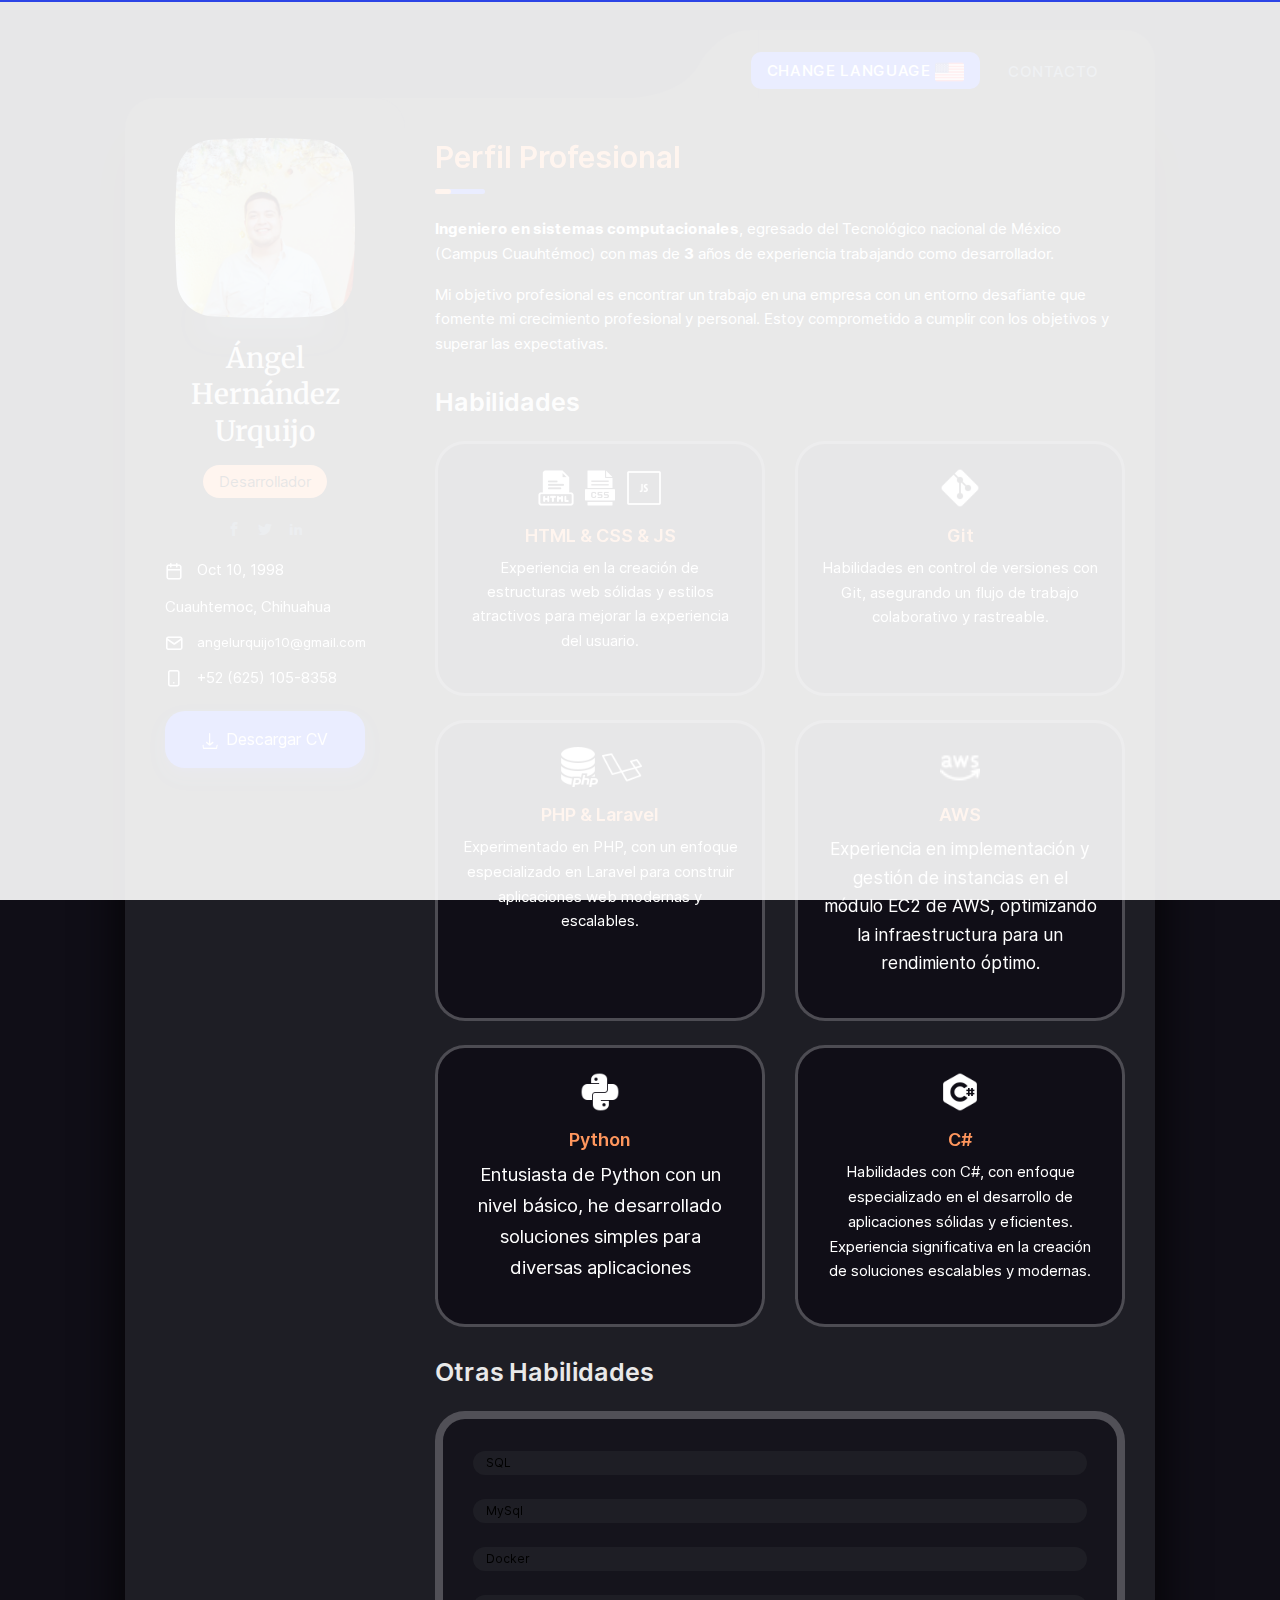
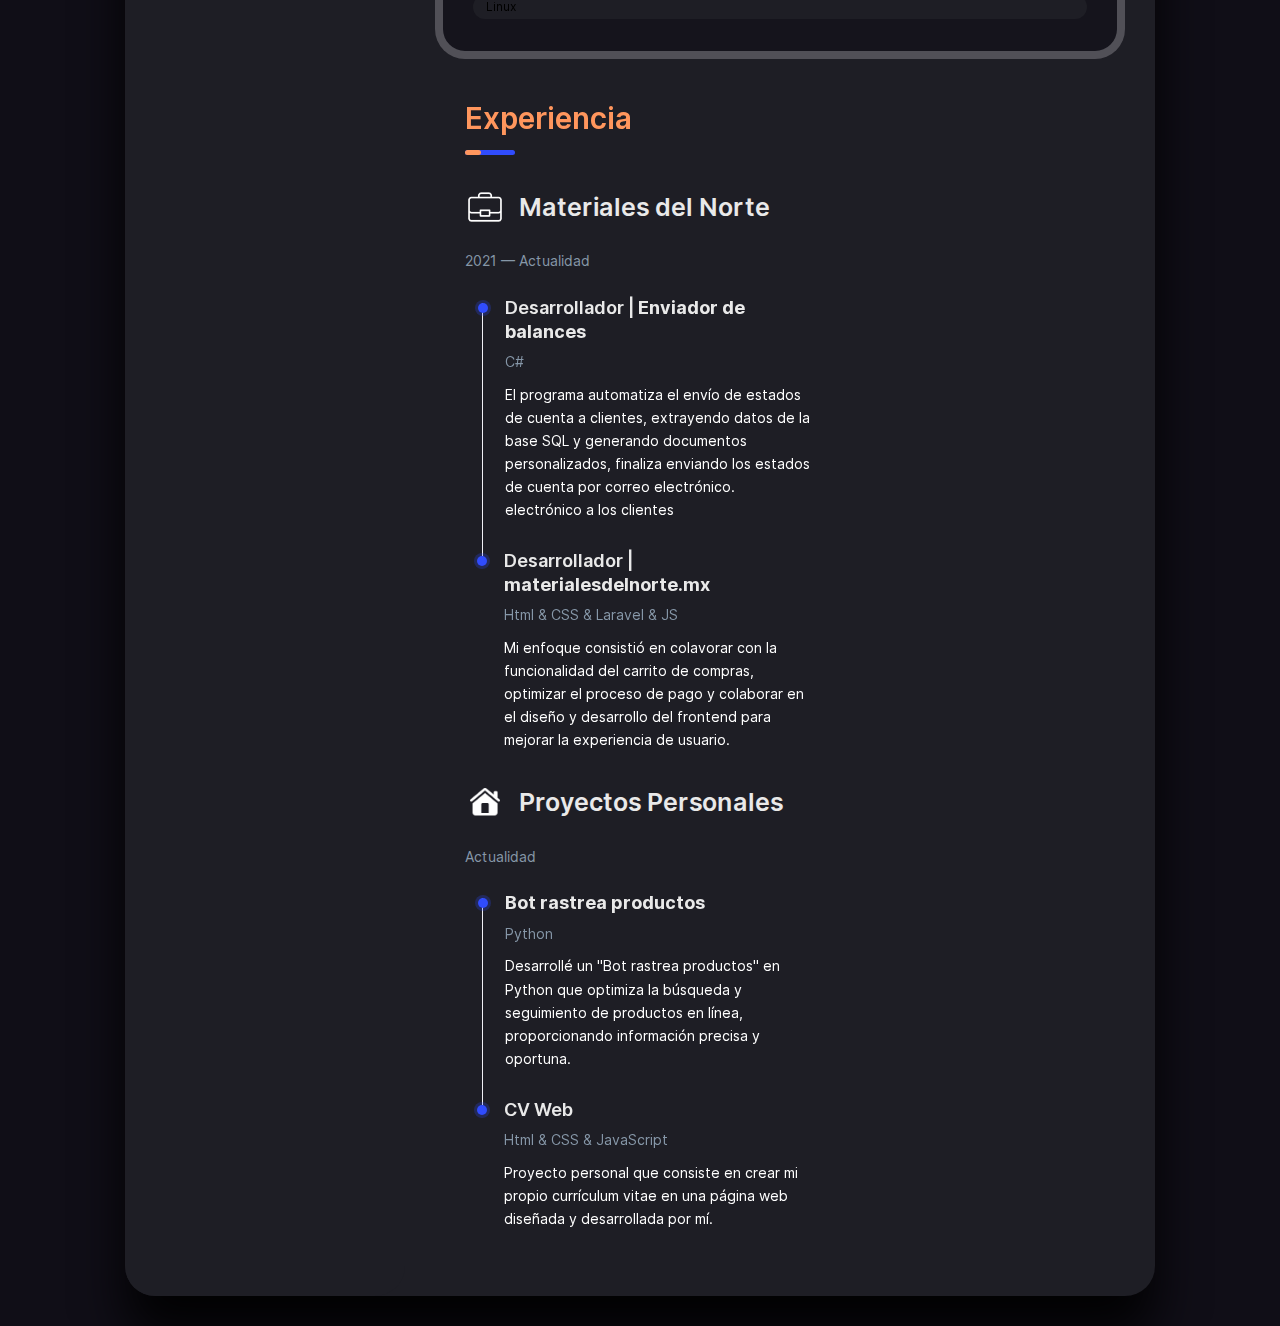
<file: index.html>
<!DOCTYPE html>
<html lang="en">


<!-- Mirrored from art-template.ru/vcard2/full/about.html by HTTrack Website Copier/3.x [XR&CO'2014], Mon, 23 Oct 2023 00:59:28 GMT -->
<head>
    <meta charset="utf-8" />
    <title>Cv Ángel Hernández Urquijo</title>

	<!-- Meta Data -->
	<meta http-equiv="X-UA-Compatible" content="IE=edge">
	<meta name="viewport" content="width=device-width, initial-scale=1, shrink-to-fit=no">
	<meta name="format-detection" content="telephone=no"/>
    <meta name="format-detection" content="address=no"/>
    <meta name="author" content="ArtTemplate" />
    <meta name="description" content="vCard" />

    <!-- Twitter data -->
    <meta name="twitter:card" content="summary_large_image">
    <meta name="twitter:site" content="@ArtTemplates">
    <meta name="twitter:title" content="vCard">
    <meta name="twitter:description" content="vCard">
    <meta name="twitter:image" content="../assets/images/social.html">

    <!-- Open Graph data -->
    <meta property="og:title" content="ArtTemplate" />
    <meta property="og:type" content="website" />
    <meta property="og:url" content="your url website" />
    <meta property="og:image" content="../assets/images/social.html" />
    <meta property="og:description" content="vCard" />
    <meta property="og:site_name" content="vCard" />

	<!-- Favicons -->
	<!-- <link rel="apple-touch-icon" sizes="144x144" href="../assets/images/favicons/apple-touch-icon-144x144.png">
	<link rel="apple-touch-icon" sizes="114x114" href="../assets/images/favicons/apple-touch-icon-114x114.png">
	<link rel="apple-touch-icon" sizes="72x72" href="../assets/images/favicons/apple-touch-icon-72x72.png">
	<link rel="apple-touch-icon" sizes="57x57" href="../assets/images/favicons/apple-touch-icon-57x57.png"> -->
	<link rel="shortcut icon" href="../assets/img/logo.png" type="image/png">

    <!-- Styles -->
	<link rel="stylesheet" type="text/css" href="../assets/styles/style.css"/>
	<link rel="stylesheet" type="text/css" href="../assets/demo/style-demo.css"/>
	
</head>
<body class="bg-triangles-2 full-page">
    <!-- Preloader -->
    <div class="preloader">
	    <div class="preloader__wrap">
			<svg class="spinner-container" viewBox="0 0 52 52">
                <circle class="path" cx="26px" cy="26px" r="20px" fill="none" stroke-width="4px" />
            </svg>
		    <div class="preloader__progress"><span></span></div>
		</div>
	</div>

    <main class="main">
	    <!-- Menu -->
		<div class="circle-menu">
			<div class="hamburger">
                <div class="line"></div>
                <div class="line"></div>
                <div class="line"></div>
				<div class="hamburger__text">MENU</div>
            </div>
		</div>
						
		<div class="nav-wrap">
			<ul class="nav">
                <li class="nav__item" onclick="cambiar_Idioma(15)"><a id="parrafo_Español_4" class="active " >Change Language  <img style="height: 1.8rem;" src="full/eu.png" alt="" /></a></li>
                <li class="nav__item" onclick="cambiar_Idioma(15)"><a id="parrafo_Ingles_4" class="active oculto" >Cambiar Idioma <img style="height: 1.8rem;" src="full/mex.png" alt="" /></a></li>
				<!-- <li class="nav__item"><a href="resume.html">Resume</a></li>
                <li class="nav__item"><a href="portfolio.html">Portfolio</a></li>
                <li class="nav__item"><a href="blog.html">Blog</a></li> -->
                <li class="nav__item"><a href="contact.html">Contacto</a></li>
            </ul>
		</div>
		
	    <div class="wrapper sticky-parent">
			<!-- Sidebar -->
            <aside class="sidebar">
			    <div class="sticky-column">
			        <div class="avatar-wrap">
				        <svg class="avatar avatar--180" viewBox="0 0 188 188">
                            <g class="avatar__box">
                                <image xlink:href="../assets/img/avatar.jpeg" height="100%" width="100%" />
                            </g>
                        </svg>
				    </div>
				    <div class="text-center">
					    <h3 class="title sidebar__user-name"><span class="weight--500">Ángel</span> Hernández Urquijo</h3>
					    <div class="badge badge--gray" id="parrafo_Español_9" style="color:#000000">Desarrollador</div>
					    <div class="badge badge--gray"  style="display: none;" id="parrafo_Ingles_9" style="color:#000000">Developer</div>
							
					    <!-- Social -->
		                <div class="social">
		                    <a class="social__link" href="https://www.facebook.com/"><i class="font-icon icon-facebook"></i></a>
		                    <a class="social__link" href="https://www.behance.com/"><i class="font-icon icon-twitter"></i></a>
		                    <a class="social__link" href="https://www.linkedin.com/"><i class="font-icon icon-linkedin2"></i></a>
		                </div>
				    </div>

				    <ul class="contact-block" style="color:#ffffff">
					    <li class="contact-block__item" data-toggle="tooltip" data-placement="top" >
						    <i class="font-icon icon-calendar2" ></i>Oct 10, 1998
					    </li>
					    <li class="contact-block__item" data-toggle="tooltip" data-placement="top" 
						    <i class="font-icon icon-map-pin"></i>Cuauhtemoc, Chihuahua
					    </li>
					    <li class="contact-block__item" data-toggle="tooltip" data-placement="top" >
						    <a href="mailto:example@mail.com" style="color:#ffffff; font-size: 10pt;"><i class="font-icon icon-mail"></i>angelurquijo10@gmail.com</a>
					    </li>
					    <li class="contact-block__item " data-toggle="tooltip" data-placement="top" >
						    <i class="font-icon icon-smartphone"></i>+52 (625) 105-8358
					    </li>
					    <!-- <li class="contact-block__item" data-toggle="tooltip" data-placement="top" title="Skype">
						    <a href="skype:skype-example"><i class="font-icon icon-skype"></i>Felecia_Brown</a>
					    </li> -->
				    </ul>
                
				    <a class="btn" id="parrafo_Español_8" href="#"><i class="font-icon icon-download"></i> Descargar CV</a>
				    <a class="btn oculto" style="display: none;" id="parrafo_Ingles_8"  href="#"><i class="font-icon icon-download"></i> Download CV</a>
					
				</div>
		    </aside>
		        
			<!-- Content -->
		    <div class="content">
				<!-- About -->
				<div class="section mt-0">
		            <h1 class="title title--h1 title__separate " id="parrafo_Español_5" style="color:#FF965D">Perfil Profesional</h1>
		            <h1 class="title title--h1 title__separate oculto"id="parrafo_Ingles_5" style="color:#FF965D">Professional Profile</h1>
					<div class="pt-2 pt-sm-3">
					    <p id="parrafo_Español_3"><strong>Ingeniero en sistemas computacionales</strong>, egresado del Tecnológico nacional
							de México (Campus Cuauhtémoc) con mas de <strong>3</strong> años de experiencia trabajando como desarrollador.</p>

					    <p id="parrafo_Ingles_3" class="oculto"><strong>Computer Systems Engineer</strong>, graduated from the National Technological Institute of Mexico 
							(Cuauhtémoc Campus), with more than <strong>3</strong> years of experience working as a developer.<p></p>
                        
						
						
							<p class="mb-0" id="parrafo_Español_6">Mi objetivo profesional es encontrar un trabajo en una empresa con
								 un entorno desafiante que fomente mi crecimiento profesional y personal. 
							Estoy comprometido a cumplir con los objetivos y superar las expectativas.</p>
				    <!-- </div> -->
                        <p class="mb-0 oculto" id="parrafo_Ingles_6">My professional objective is to secure a position within a company in a 
							challenging environment that fosters both my professional and personal growth. I am committed to meeting goals and 
							exceeding expectations.</p>
				    </div>
				</div>
						
				<!-- What -->
				<div class="section">
					<h2 id="parrafo_Español_7" class="title title--h2">Habilidades</h2>
					<h2 id="parrafo_Ingles_7" class="title title--h2 oculto">Skills</h2>
					<div class="row">
						<!-- Case Item -->
						<div class="col-12 col-lg-6 case-item-wrap">
							<div class="case-item">
								<img class="case-item__icon" src="full/html.png" alt="" />
								<img class="case-item__icon" src="full/css.png" alt="" />
								<img class="case-item__icon" src="full/js.png" alt="" />
								<h3 class="title title--h3" style="color:#FF965D">HTML & CSS & JS</h3>
								<p class="case-item__caption" style="font-size: 11pt;" id="parrafo_Español_10">Experiencia en la creación de 
									estructuras web sólidas y estilos atractivos para mejorar la experiencia del usuario. </p>

								<p class="case-item__caption oculto" style="font-size: 11pt;" id="parrafo_Ingles_10">Experience in crafting robust web 
									structures and appealing styles to enhance the user experience.</p>
							</div>
						</div>
								
						<!-- Case Item -->
						<div class="col-12 col-lg-6 case-item-wrap">
							<div class="case-item">
								<img class="case-item__icon" src="full/git.png" alt="" />
								<h3 class="title title--h3" style="color:#FF965D">Git</h3>
								<p class="case-item__caption" id="parrafo_Español_11">Habilidades en control de versiones con Git, asegurando un flujo de trabajo colaborativo y rastreable.</p>
								<p class="case-item__caption oculto" id="parrafo_Ingles_11">Skills in version control with Git, ensuring a collaborative and traceable workflow.</p>
							</div>
						</div>
								
						<!-- Case Item -->
						<div class="col-12 col-lg-6 case-item-wrap">
							<div class="case-item">
								<img class="case-item__icon" src="full/php.png" alt="" />
								<img class="case-item__icon" src="full/laravel.png" alt="" />
								<h3 class="title title--h3" style="color:#FF965D">PHP & Laravel</h3>
								<p class="case-item__caption" id="parrafo_Español_12">Experimentado en PHP, con un enfoque especializado en Laravel para construir aplicaciones web modernas y escalables.</p>
								<p class="case-item__caption oculto" id="parrafo_Ingles_12">Experienced in PHP, with a specialized focus on Laravel for building modern and scalable web applications.</p>
							</div>
						</div>
								
						<!-- Case Item -->
						<div class="col-12 col-lg-6 case-item-wrap">
							<div class="case-item">
								<img class="case-item__icon"  src="full/aws.png" alt="" />
								<h3 class="title title--h3" style="color:#FF965D">AWS</h3>
								<p class="case-item__caption" style="font-size: 13pt;" id="parrafo_Español_13">Experiencia en 
									implementación y gestión de instancias en el módulo EC2 de AWS, optimizando la infraestructura 
									para un rendimiento óptimo.</p>
								<p class="case-item__caption oculto" style="font-size: 13pt;" id="parrafo_Ingles_13">Experience in the implementation 
									and management of instances in AWS EC2 module, optimizing infrastructure for optimal performance.</p>
							</div>
						</div>
						<div class="col-12 col-lg-6 case-item-wrap">
							<div class="case-item">
								<img class="case-item__icon" src="full/python.png" alt="" />
								<h3 class="title title--h3" style="color:#FF965D">Python</h3>
								<p class="case-item__caption" style="font-size: 14pt;" id="parrafo_Español_14">Entusiasta de Python con un nivel básico, 
									he desarrollado soluciones simples para diversas aplicaciones</p>
								<p class="case-item__caption oculto" style="font-size: 14pt;" id="parrafo_Ingles_14">Python enthusiast with a basic proficiency 
									level, I have developed straightforward solutions for various applications.</p>
							</div>
						</div>
						<div class="col-12 col-lg-6 case-item-wrap">
							<div class="case-item">
								<img class="case-item__icon" src="full/cs.png" alt="" />
								<h3 class="title title--h3" style="color:#FF965D">C#</h3>
								<p class="case-item__caption" id="parrafo_Español_15">Habilidades con C#, con enfoque especializado en el desarrollo de aplicaciones sólidas y eficientes. 
									Experiencia significativa en la creación de soluciones escalables y modernas.

								</p>
								<p class="case-item__caption oculto" id="parrafo_Ingles_15">Skills in C#, with a specialized focus on developing robust 
									and efficient applications. Significant experience in creating scalable and modern solutions.</p>
							</div>
						</div>
					</div>	
				</div>
				<!-- Skills -->
				<div class="section">
				    <h2 class="title title--h2">Otras Habilidades</h2>
				    <div class="box-gray">
					    <!-- Progress -->
					    <div class="progress">
                            <div class="progress-bar" role="progressbar" aria-valuenow="75" aria-valuemin="0" aria-valuemax="100">
							    <div class="progress-text"><span>SQL</span><span>75%</span></div>
						    </div>
						    <div class="progress-text"><span>SQL</span></div>
                        </div>
										
					    <!-- Progress -->
					    <div class="progress">
                            <div class="progress-bar" role="progressbar" aria-valuenow="70" aria-valuemin="0" aria-valuemax="100">
							    <div class="progress-text"><span>MySql</span><span>70%</span></div>
						    </div>
						    <div class="progress-text"><span>MySql</span></div>
                        </div>
										
					    <!-- Progress -->
					    <div class="progress">
                            <div class="progress-bar" role="progressbar" aria-valuenow="60" aria-valuemin="0" aria-valuemax="100">
							    <div class="progress-text"><span>Docker</span><span>60%</span></div>
						    </div>
						    <div class="progress-text"><span>Docker</span></div>
                        </div>
										
					    <!-- Progress -->
					    <div class="progress">
                            <div class="progress-bar" role="progressbar" aria-valuenow="80" aria-valuemin="0" aria-valuemax="100">
							    <div class="progress-text"><span>Linux</span><span>80%</span></div>
						    </div>
						    <div class="progress-text"><span>Linux</span></div>
                        </div>
                    </div>
				</div>
				
				<!-- Testimonials -->
				
				
                <!-- Clients -->
				<!-- Content -->
				<div class="content">
					<div class="section mt-0">
						<h1 class="title title--h1 title__separate" style="color:#FF965D">Experiencia</h1>
					</div>
					
					<!-- Experience -->
					<div class="section">
						<h2 class="title title--h2"><img class="title-icon" src="full/portafolio.png" alt="" /> Materiales del Norte</h2>
						<span class="timeline__period">2021 — Actualidad</span>
						<div class="timeline">
							<!-- Item -->
							<article class="timeline__item">
								<h5 id="parrafo_Español_1" class="title title--h3 timeline__title">Desarrollador | <a><strong>Enviador de balances</strong></a></h5>
								<h5 id="parrafo_Ingles_1" class="title title--h3 timeline__title oculto">Developer  &nbsp| &nbsp <a><strong>materialesdelnorte.mx</strong></a></h5>
								<span class="timeline__period">C#</span>
								<p id="parrafo_Español_2" class="timeline__description visible">El programa automatiza el envío de estados de cuenta a clientes, extrayendo datos de la 
									base SQL y generando documentos personalizados, finaliza enviando los estados de cuenta por correo electrónico.
									 electrónico a los clientes</p>
								<p id="parrafo_Ingles_2" class="timeline__description oculto">The program automates the sending of statements to clients by extracting data from the SQL 
									database and generating personalized documents. It concludes by sending the statements to clients via email. </p>								</article>
							<article class="timeline__item">
								<h5 id="parrafo_Español_1" class="title title--h3 timeline__title">Desarrollador | <a><strong>materialesdelnorte.mx</strong></a></h5>
								<h5 id="parrafo_Ingles_1" class="title title--h3 timeline__title oculto">Developer  &nbsp| &nbsp <a><strong>materialesdelnorte.mx</strong></a></h5>
								<span class="timeline__period">Html & CSS & Laravel & JS</span>

								<p id="parrafo_Español_2" class="timeline__description visible">Mi enfoque consistió en colavorar con la funcionalidad 
									del carrito de compras, optimizar el proceso de pago y colaborar en el diseño y desarrollo 
									del frontend para mejorar la experiencia de usuario. </p>
								<p id="parrafo_Ingles_2" class="timeline__description oculto">My focus involved collaborating on the shopping 
									cart functionality, optimizing the payment process, and contributing to the design and development 
									of the frontend to enhance the user experience </p>								</article>
											
							<!-- Item -->
							<!-- <article class="timeline__item">
								<a href="materialesdelnorte.mx"><h5 class="title title--h3 timeline__title">materialesdelnorte.mx</h5></a>
								<span class="timeline__period">2013 — 2015</span>
								<p class="timeline__description">Nemo enims ipsam voluptatem, blanditiis praesentium voluptum delenit atque corrupti,
									 quos dolores et quas molestias exceptur.</p>
							</article> -->
							<!-- <button onclick="cambiar_Idioma(2)">aljndsjasndjas</button> -->
											
							<!-- Item -->
							<!-- <article class="timeline__item">
								<h5 class="title title--h3 timeline__title">Web Designer</h5>
								<span class="timeline__period">2010 — 2013</span>
								<p class="timeline__description">Nemo enims ipsam voluptatem, blanditiis praesentium voluptum delenit atque corrupti, quos dolores et quas molestias exceptur.</p>
							</article> -->
						</div>
					</div>
					<!-- Experience -->
					<div class="section">
						<h2 class="title title--h2"><img class="title-icon" src="full/xasa.png" alt="" /> Proyectos Personales</h2>
						<span class="timeline__period">Actualidad</span>
						<div class="timeline">
							<!-- Item -->
							<article class="timeline__item">
								<h5 id="parrafo_Español_1" class="title title--h3 timeline__title"><a><strong>Bot rastrea productos</strong></a></h5>
								<span class="timeline__period">Python</span>
								<h5 id="parrafo_Ingles_1" class="title title--h3 timeline__title oculto">Developer  &nbsp| &nbsp <a><strong>materialesdelnorte.mx</strong></a></h5>
								
								<p id="parrafo_Español_2" class="timeline__description visible">Desarrollé un "Bot rastrea productos" en Python que optimiza la búsqueda y 
									 seguimiento de productos en línea, proporcionando información precisa y oportuna.</p>
								<p id="parrafo_Ingles_2" class="timeline__description oculto">My focus involved collaborating on the shopping 
									cart functionality, optimizing the payment process, and contributing to the design and development 
									of the frontend to enhance the user experience </p>								</article>
											
							<!-- Item -->
							<article class="timeline__item">
								<a href="https://sr-hernandez.github.io/"><h5 class="title title--h3 timeline__title">CV Web</h5></a>
								<span class="timeline__period">Html & CSS & JavaScript</span>
								<p class="timeline__description">Proyecto personal que consiste en crear mi propio currículum vitae en una página
									web diseñada y desarrollada por mí.</p>
							</article>
							<!-- <button onclick="cambiar_Idioma(2)">aljndsjasndjas</button> -->
											
							<!-- Item -->
							<!-- <article class="timeline__item">
								<h5 class="title title--h3 timeline__title">Web Designer</h5>
								<span class="timeline__period">2010 — 2013</span>
								<p class="timeline__description">Nemo enims ipsam voluptatem, blanditiis praesentium voluptum delenit atque corrupti, quos dolores et quas molestias exceptur.</p>
							</article> -->
						</div>
					</div>
							
			</div><!-- Content End -->
		</div><!-- Wrapper End -->
    </main>
	
	<script>
		var flag = false;
		function cambiar_Idioma(limite){
			
			if (flag){
				for (var i = 1; i <= limite; i++) {
					document.getElementById("parrafo_Español_"+i).style.display = 'block';
					
					document.getElementById("parrafo_Ingles_"+i).style.display = 'none';
					
					
					console.log("flag verdadera")
				}
				flag = false;	
			}
			else{
				for (var i = 1; i <= limite; i++) {
					
					document.getElementById("parrafo_Español_"+i).style.display = 'none';
					
					document.getElementById("parrafo_Ingles_"+i).style.display = 'block';
					flag = true;
					console.log("flag falsa")
				}
			}

		}
	</script>

    <!-- SVG masks -->
    <svg class="svg-defs">
        <clipPath id="avatar-box">
            <path d="M1.85379 38.4859C2.9221 18.6653 18.6653 2.92275 38.4858 1.85453 56.0986.905299 77.2792 0 94 0c16.721 0 37.901.905299 55.514 1.85453 19.821 1.06822 35.564 16.81077 36.632 36.63137C187.095 56.0922 188 77.267 188 94c0 16.733-.905 37.908-1.854 55.514-1.068 19.821-16.811 35.563-36.632 36.631C131.901 187.095 110.721 188 94 188c-16.7208 0-37.9014-.905-55.5142-1.855-19.8205-1.068-35.5637-16.81-36.63201-36.631C.904831 131.908 0 110.733 0 94c0-16.733.904831-37.9078 1.85379-55.5141z"/>
        </clipPath>
        <clipPath id="avatar-hexagon">
             <path d="M0 27.2891c0-4.6662 2.4889-8.976 6.52491-11.2986L31.308 1.72845c3.98-2.290382 8.8697-2.305446 12.8637-.03963l25.234 14.31558C73.4807 18.3162 76 22.6478 76 27.3426V56.684c0 4.6805-2.5041 9.0013-6.5597 11.3186L44.4317 82.2915c-3.9869 2.278-8.8765 2.278-12.8634 0L6.55974 68.0026C2.50414 65.6853 0 61.3645 0 56.684V27.2891z"/>
        </clipPath>		
    </svg>

	<!-- Demo Menu -->
	<!-- <div class="btnSlideNav slideOpen"></div> -->
    <!-- <div class="btnSlideNav slideClose"></div> -->
    <!-- <ul class="slideNav">
	    <li class="slideNav__item rtl-mode"><h4 class="title title--5">More pages</h4> <a href="https://art-template.ru/vcard2/full-rtl/about.html">RTL</a></li>
        <li class="slideNav__item"><a href="one-page.html">1. Single page</a></li>
        <li class="slideNav__item"><a href="background-2.html">2. Background 2</a></li>
        <li class="slideNav__item"><a href="background-3.html">3. Background 3</a></li>
		<li class="slideNav__item"><a href="background-4.html">4. Background 4</a></li>
		<li class="slideNav__item"><a href="background-5.html">5. Background 5</a></li>
		<li class="slideNav__item"><a href="background-6.html">6. Background 6</a></li>
    </ul> -->
	<div class="overlay-slideNav"></div>
    <!-- Demo Menu -->	

	<!-- JavaScripts -->
	<script src="../assets/js/jquery-3.4.1.min.js"></script>
	<script src="../assets/js/plugins.min.js"></script>
    <script src="../assets/js/common.js"></script>
    
	<script src="../assets/demo/plugins-demo.js"></script>
</body>

<!-- Mirrored from art-template.ru/vcard2/full/about.html by HTTrack Website Copier/3.x [XR&CO'2014], Mon, 23 Oct 2023 00:59:36 GMT -->
</html>
</file>
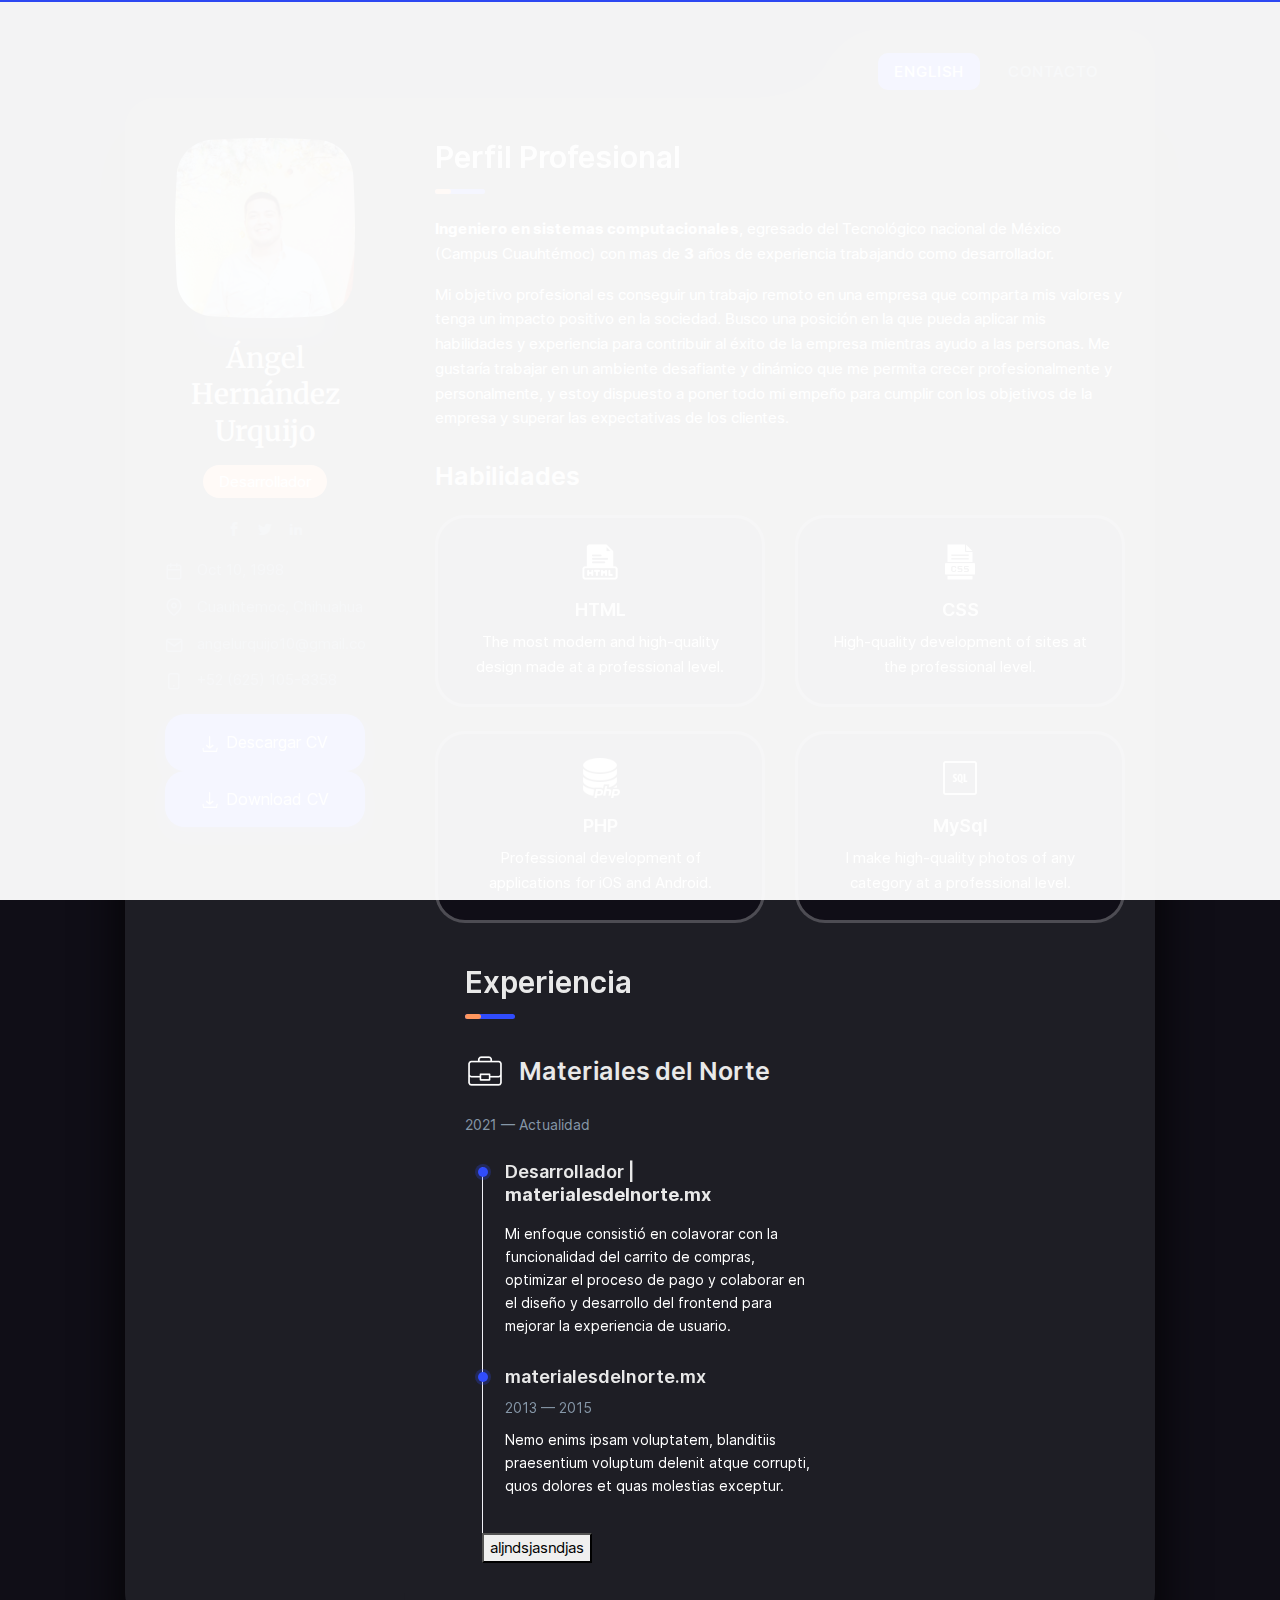
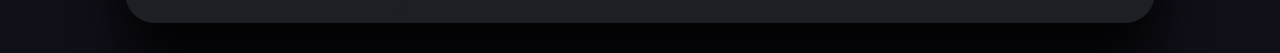
<file: full/about.html>
<!DOCTYPE html>
<html lang="en">


<!-- Mirrored from art-template.ru/vcard2/full/about.html by HTTrack Website Copier/3.x [XR&CO'2014], Mon, 23 Oct 2023 00:59:28 GMT -->
<head>
    <meta charset="utf-8" />
    <title>Cv Ángel Hernández Urquijo</title>

	<!-- Meta Data -->
	<meta http-equiv="X-UA-Compatible" content="IE=edge">
	<meta name="viewport" content="width=device-width, initial-scale=1, shrink-to-fit=no">
	<meta name="format-detection" content="telephone=no"/>
    <meta name="format-detection" content="address=no"/>
    <meta name="author" content="ArtTemplate" />
    <meta name="description" content="vCard" />

    <!-- Twitter data -->
    <meta name="twitter:card" content="summary_large_image">
    <meta name="twitter:site" content="@ArtTemplates">
    <meta name="twitter:title" content="vCard">
    <meta name="twitter:description" content="vCard">
    <meta name="twitter:image" content="../assets/images/social.html">

    <!-- Open Graph data -->
    <meta property="og:title" content="ArtTemplate" />
    <meta property="og:type" content="website" />
    <meta property="og:url" content="your url website" />
    <meta property="og:image" content="../assets/images/social.html" />
    <meta property="og:description" content="vCard" />
    <meta property="og:site_name" content="vCard" />

	<!-- Favicons -->
	<link rel="apple-touch-icon" sizes="144x144" href="../assets/images/favicons/apple-touch-icon-144x144.png">
	<link rel="apple-touch-icon" sizes="114x114" href="../assets/images/favicons/apple-touch-icon-114x114.png">
	<link rel="apple-touch-icon" sizes="72x72" href="../assets/images/favicons/apple-touch-icon-72x72.png">
	<link rel="apple-touch-icon" sizes="57x57" href="../assets/images/favicons/apple-touch-icon-57x57.png">
	<link rel="shortcut icon" href="../assets/images/favicons/favicon.png" type="image/png">

    <!-- Styles -->
	<link rel="stylesheet" type="text/css" href="../assets/styles/style.css"/>
	<link rel="stylesheet" type="text/css" href="../assets/demo/style-demo.css"/>
	
</head>
<body class="bg-triangles-2 full-page">
    <!-- Preloader -->
    <div class="preloader">
	    <div class="preloader__wrap">
			<svg class="spinner-container" viewBox="0 0 52 52">
                <circle class="path" cx="26px" cy="26px" r="20px" fill="none" stroke-width="4px" />
            </svg>
		    <div class="preloader__progress"><span></span></div>
		</div>
	</div>

    <main class="main">
	    <!-- Menu -->
		<div class="circle-menu">
			<div class="hamburger">
                <div class="line"></div>
                <div class="line"></div>
                <div class="line"></div>
				<div class="hamburger__text">MENU</div>
            </div>
		</div>
						
		<div class="nav-wrap">
			<ul class="nav">
                <li class="nav__item" onclick="cambiar_Idioma(8)"><a id="parrafo_Español_4" class="active " >English</a></li>
                <li class="nav__item" onclick="cambiar_Idioma(8)"><a id="parrafo_Ingles_4" class="active oculto" >Español</a></li>
				<!-- <li class="nav__item"><a href="resume.html">Resume</a></li>
                <li class="nav__item"><a href="portfolio.html">Portfolio</a></li>
                <li class="nav__item"><a href="blog.html">Blog</a></li> -->
                <li class="nav__item"><a href="contact.html">Contacto</a></li>
            </ul>
		</div>
		
	    <div class="wrapper sticky-parent">
			<!-- Sidebar -->
            <aside class="sidebar">
			    <div class="sticky-column">
			        <div class="avatar-wrap">
				        <svg class="avatar avatar--180" viewBox="0 0 188 188">
                            <g class="avatar__box">
                                <image xlink:href="../assets/img/avatar.jpeg" height="100%" width="100%" />
                            </g>
                        </svg>
				    </div>
				    <div class="text-center">
					    <h3 class="title sidebar__user-name"><span class="weight--500">Ángel</span> Hernández Urquijo</h3>
					    <div class="badge badge--gray">Desarrollador</div>
							
					    <!-- Social -->
		                <div class="social">
		                    <a class="social__link" href="https://www.facebook.com/"><i class="font-icon icon-facebook"></i></a>
		                    <a class="social__link" href="https://www.behance.com/"><i class="font-icon icon-twitter"></i></a>
		                    <a class="social__link" href="https://www.linkedin.com/"><i class="font-icon icon-linkedin2"></i></a>
		                </div>
				    </div>

				    <ul class="contact-block">
					    <li class="contact-block__item" data-toggle="tooltip" data-placement="top" title="Birthday">
						    <i class="font-icon icon-calendar2"></i>Oct 10, 1998
					    </li>
					    <li class="contact-block__item" data-toggle="tooltip" data-placement="top" title="Address">
						    <i class="font-icon icon-map-pin"></i>Cuauhtemoc, Chihuahua
					    </li>
					    <li class="contact-block__item" data-toggle="tooltip" data-placement="top" title="E-mail">
						    <a href="mailto:example@mail.com"><i class="font-icon icon-mail"></i>angelurquijo10@gmail.com</a>
					    </li>
					    <li class="contact-block__item" data-toggle="tooltip" data-placement="top" title="Phone">
						    <i class="font-icon icon-smartphone"></i>+52 (625) 105-8358
					    </li>
					    <!-- <li class="contact-block__item" data-toggle="tooltip" data-placement="top" title="Skype">
						    <a href="skype:skype-example"><i class="font-icon icon-skype"></i>Felecia_Brown</a>
					    </li> -->
				    </ul>
                
				    <a class="btn oculto" id="parrafo_Español_8" href="#"><i class="font-icon icon-download"></i> Descargar CV</a>
				    <a class="oculto btn " id="parrafo_Ingles_8"  href="#"><i class="font-icon icon-download"></i> Download CV</a>
					
				</div>
		    </aside>
		        
			<!-- Content -->
		    <div class="content">
				<!-- About -->
				<div class="section mt-0">
		            <h1 class="title title--h1 title__separate" id="parrafo_Español_5">Perfil Profesional</h1>
		            <h1 class="title title--h1 title__separate oculto"id="parrafo_Ingles_5">Professional Profile</h1>
					<div class="pt-2 pt-sm-3">
					    <p id="parrafo_Español_3"><strong>Ingeniero en sistemas computacionales</strong>, egresado del Tecnológico nacional
							de México (Campus Cuauhtémoc) con mas de <strong>3</strong> años de experiencia trabajando como desarrollador.</p>
					    <p id="parrafo_Ingles_3" class="oculto"><strong>Computer Systems Engineer</strong>," graduated from the National Technological Institute of Mexico 
							(Cuauhtémoc Campus), with more than "3" years of experience working as a developer.<p></p>
                        <p class="mb-0" id="parrafo_Español_6">Mi objetivo profesional es conseguir un trabajo 
							
							remoto en una empresa que comparta mis valores 
							y tenga un impacto positivo en la sociedad. Busco una posición en 
							la que pueda aplicar mis habilidades y experiencia para contribuir 
							al éxito de la empresa mientras ayudo a las personas. 
							Me gustaría trabajar en un ambiente desafiante y dinámico que 
							me permita crecer profesionalmente y personalmente, y estoy 
							dispuesto a poner todo mi empeño para cumplir con los objetivos
							 de la empresa y superar las expectativas de los clientes.</p>
				    <!-- </div> -->
                        <p class="mb-0 oculto" id="parrafo_Ingles_6">My professional objective is to 
							secure a remote job at a company that shares my values and has a 
							positive impact on society. I am seeking a position where I can apply 
							my skills and experience to contribute to the company's success while 
							assisting individuals. I would like to work in a challenging and 
							dynamic environment that allows me to grow professionally and personally, 
							and I am committed to putting forth my best efforts to meet the company's 
							objectives and exceed customer expectations.</p>
				    </div>
				</div>
						
				<!-- What -->
				<div class="section">
					<h2 id="parrafo_Español_7" class="title title--h2">Habilidades</h2>
					<h2 id="parrafo_Ingles_7" class="title title--h2 oculto">Skills</h2>
					<div class="row">
						<!-- Case Item -->
						<div class="col-12 col-lg-6 case-item-wrap">
							<div class="case-item">
								<img class="case-item__icon" src="html.png" alt="" />
								<h3 class="title title--h3">HTML</h3>
								<p class="case-item__caption">The most modern and high-quality design made at a professional level. </p>
							</div>
						</div>
								
						<!-- Case Item -->
						<div class="col-12 col-lg-6 case-item-wrap">
							<div class="case-item">
								<img class="case-item__icon" src="css.png" alt="" />
								<h3 class="title title--h3">CSS</h3>
								<p class="case-item__caption">High-quality development of sites at the professional level.</p>
							</div>
						</div>
								
						<!-- Case Item -->
						<div class="col-12 col-lg-6 case-item-wrap">
							<div class="case-item">
								<img class="case-item__icon" src="php.png" alt="" />
								<h3 class="title title--h3">PHP</h3>
								<p class="case-item__caption">Professional development of applications for iOS and Android.</p>
							</div>
						</div>
								
						<!-- Case Item -->
						<div class="col-12 col-lg-6 case-item-wrap">
							<div class="case-item">
								<img class="case-item__icon" src="mysql.png" alt="" />
								<h3 class="title title--h3">MySql</h3>
								<p class="case-item__caption">I make high-quality photos of any category at a professional level.</p>
							</div>
						</div>
					</div>	
				</div>
				
				<!-- Testimonials -->
				
				
                <!-- Clients -->
				<!-- Content -->
				<div class="content">
					<div class="section mt-0">
						<h1 class="title title--h1 title__separate">Experiencia</h1>
					</div>
					
					<!-- Experience -->
					<div class="section">
						<h2 class="title title--h2"><img class="title-icon" src="portafolio.png" alt="" /> Materiales del Norte</h2>
						<span class="timeline__period">2021 — Actualidad</span>
						<div class="timeline">
							<!-- Item -->
							<article class="timeline__item">
								<h5 id="parrafo_Español_1" class="title title--h3 timeline__title">Desarrollador | <a><strong>materialesdelnorte.mx</strong></a></h5>
								<h5 id="parrafo_Ingles_1" class="title title--h3 timeline__title oculto">Developer  &nbsp| &nbsp <a><strong>materialesdelnorte.mx</strong></a></h5>
								
								<p id="parrafo_Español_2" class="timeline__description visible">Mi enfoque consistió en colavorar con la funcionalidad 
									del carrito de compras, optimizar el proceso de pago y colaborar en el diseño y desarrollo 
									del frontend para mejorar la experiencia de usuario. </p>
								<p id="parrafo_Ingles_2" class="timeline__description oculto">My focus involved collaborating on the shopping 
									cart functionality, optimizing the payment process, and contributing to the design and development 
									of the frontend to enhance the user experience </p>								</article>
											
							<!-- Item -->
							<article class="timeline__item">
								<a href="materialesdelnorte.mx"><h5 class="title title--h3 timeline__title">materialesdelnorte.mx</h5></a>
								<span class="timeline__period">2013 — 2015</span>
								<p class="timeline__description">Nemo enims ipsam voluptatem, blanditiis praesentium voluptum delenit atque corrupti,
									 quos dolores et quas molestias exceptur.</p>
							</article>
							<button onclick="cambiar_Idioma(2)">aljndsjasndjas</button>
											
							<!-- Item -->
							<!-- <article class="timeline__item">
								<h5 class="title title--h3 timeline__title">Web Designer</h5>
								<span class="timeline__period">2010 — 2013</span>
								<p class="timeline__description">Nemo enims ipsam voluptatem, blanditiis praesentium voluptum delenit atque corrupti, quos dolores et quas molestias exceptur.</p>
							</article> -->
						</div>
					</div>
							
			</div><!-- Content End -->
		</div><!-- Wrapper End -->
    </main>
	
	<script>
		var flag = false;
		function cambiar_Idioma(limite){
			
			if (flag){
				for (var i = 1; i <= limite; i++) {
					document.getElementById("parrafo_Español_"+i).classList.remove("oculto");
					
					document.getElementById("parrafo_Ingles_"+i).classList.add("oculto")
					
					
					console.log("flag falsa")
				}
				flag = false;	
			}
			else{
				for (var i = 1; i <= limite; i++) {
					
					document.getElementById("parrafo_Español_"+i).classList.add("oculto");
					
					document.getElementById("parrafo_Ingles_"+i).classList.remove("oculto")
					flag = true;
				}
			}

		}
	</script>

    <!-- SVG masks -->
    <svg class="svg-defs">
        <clipPath id="avatar-box">
            <path d="M1.85379 38.4859C2.9221 18.6653 18.6653 2.92275 38.4858 1.85453 56.0986.905299 77.2792 0 94 0c16.721 0 37.901.905299 55.514 1.85453 19.821 1.06822 35.564 16.81077 36.632 36.63137C187.095 56.0922 188 77.267 188 94c0 16.733-.905 37.908-1.854 55.514-1.068 19.821-16.811 35.563-36.632 36.631C131.901 187.095 110.721 188 94 188c-16.7208 0-37.9014-.905-55.5142-1.855-19.8205-1.068-35.5637-16.81-36.63201-36.631C.904831 131.908 0 110.733 0 94c0-16.733.904831-37.9078 1.85379-55.5141z"/>
        </clipPath>
        <clipPath id="avatar-hexagon">
             <path d="M0 27.2891c0-4.6662 2.4889-8.976 6.52491-11.2986L31.308 1.72845c3.98-2.290382 8.8697-2.305446 12.8637-.03963l25.234 14.31558C73.4807 18.3162 76 22.6478 76 27.3426V56.684c0 4.6805-2.5041 9.0013-6.5597 11.3186L44.4317 82.2915c-3.9869 2.278-8.8765 2.278-12.8634 0L6.55974 68.0026C2.50414 65.6853 0 61.3645 0 56.684V27.2891z"/>
        </clipPath>		
    </svg>

	<!-- Demo Menu -->
	<!-- <div class="btnSlideNav slideOpen"></div> -->
    <!-- <div class="btnSlideNav slideClose"></div> -->
    <!-- <ul class="slideNav">
	    <li class="slideNav__item rtl-mode"><h4 class="title title--5">More pages</h4> <a href="https://art-template.ru/vcard2/full-rtl/about.html">RTL</a></li>
        <li class="slideNav__item"><a href="one-page.html">1. Single page</a></li>
        <li class="slideNav__item"><a href="background-2.html">2. Background 2</a></li>
        <li class="slideNav__item"><a href="background-3.html">3. Background 3</a></li>
		<li class="slideNav__item"><a href="background-4.html">4. Background 4</a></li>
		<li class="slideNav__item"><a href="background-5.html">5. Background 5</a></li>
		<li class="slideNav__item"><a href="background-6.html">6. Background 6</a></li>
    </ul> -->
	<div class="overlay-slideNav"></div>
    <!-- Demo Menu -->	

	<!-- JavaScripts -->
	<script src="../assets/js/jquery-3.4.1.min.js"></script>
	<script src="../assets/js/plugins.min.js"></script>
    <script src="../assets/js/common.js"></script>
    
	<script src="../assets/demo/plugins-demo.js"></script>
</body>

<!-- Mirrored from art-template.ru/vcard2/full/about.html by HTTrack Website Copier/3.x [XR&CO'2014], Mon, 23 Oct 2023 00:59:36 GMT -->
</html>
</file>
<file: assets/styles/style.css>
/* ------------------------------------------------
 Author: ArtStyles (Art)
 
 Template Name: vCard 2
 version: 1.1.0
------------------------------------------------ */
/* ------------------------------------------------

 - General Styles
 - Typography
 - Preloader
 - Form
 - Button
 - Preloader
 - Header
 - Sections
 - Navbar
 - Footer
 - Cases
 - Clients
 - Contact
 - Single post
 - Footer
 - Contact
 - Portfolio
 - News
 - Single news
 - Testimonials
 - Timeline
 - Other
 
------------------------------------------------ */
@import url(vendors/bootstrap.min.css);
@import url(vendors/swiper.min.css);
@import url(vendors/simplebar.min.css);
@import url(../icons/style.css);
@import url("../font/inter.css");
@import url("https://fonts.googleapis.com/css?family=Merriweather:400,900&amp;display=swap");
/* -----------------------------------------------------------------
    - General Styles
----------------------------------------------------------------- */
*,
::before,
::after {
  background-repeat: no-repeat;
  box-sizing: border-box;
}

html {
  font-size: 16px;
  -webkit-overflow-scrolling: touch;
  -webkit-box-sizing: border-box;
  box-sizing: border-box;
  -ms-overflow-x: hidden;
}

body, html {
  font-size: 1rem;
  -webkit-text-size-adjust: 100%;
}

body {
  /* background: #F0F0F6; */
  background: #100e17;

  color: #d4dfec;
  font-family: "Inter", sans-serif;
  font-size: 0.9375rem;
  font-weight: 400;
  line-height: 1.65;
  min-height: 100vh;
  overflow-x: hidden;
  -ms-overflow-style: scrollbar;
  -webkit-font-smoothing: antialiased;
}

.oculto{
  display: none;
  /* visibility: hidden; */
  /* max-height: 0px; */
}



@media only screen and (max-width: 580px) {
  body {
    line-height: 1.6;
  }
}

html.is-scroll-disabled body {
  height: 100vh;
  overflow: hidden;
}

@media all and (-ms-high-contrast: none), (-ms-high-contrast: active) {
  html.is-scroll-disabled {
    overflow: hidden;
  }
}
.no-scroll {
  overflow: hidden;
  -ms-overflow-style: none;
}

.no-scroll-height {
  overflow-x: hidden;
}

.svg-defs {
  position: absolute;
  height: 0;
  width: 0;
}

@media screen and (-ms-high-contrast: active), (-ms-high-contrast: none) {
  .full-page {
    overflow: auto;
  }
}

.bg-triangles {
  background-image: url(https://art-template.ru/vcard2/assets/images/triangle-top.svg), url(https://art-template.ru/vcard2/assets/images/triangle-bottom.svg);
  background-position: right top, left bottom;
  background-repeat: no-repeat;
  background-size: inherit;
  background-attachment: fixed;
}
@media only screen and (max-width: 991px) {
  .bg-triangles {
    background-size: contain;
  }
}
.bg-triangles-2 {
  background-image: url(https://art-template.ru/vcard2/assets/images/triangles-top-2.svg), url(https://art-template.ru/vcard2/assets/images/triangles-bottom-2.svg);
  background-position: left top, right bottom;
  background-repeat: no-repeat;
  background-size: inherit;
}
@media only screen and (max-width: 580px) {
  .bg-triangles-2 {
    background-size: contain;
  }
}
.bg-peach {
  background-image: linear-gradient(111.59deg, #FFF2E7 0%, #FFCADA 99.08%);
  background-attachment: fixed;
}
.bg-orange {
  background-image: linear-gradient(111.59deg, #FFC956 0%, #FF9F4D 99.08%);
  background-attachment: fixed;
}
.bg-azure {
  background-image: linear-gradient(128.99deg, #00F1E2 10.98%, #2CD5EF 90.23%);
  background-attachment: fixed;
}
.bg-green {
  background-image: linear-gradient(135deg, #9be15d 0%, #00d9a6 100%);
  background-attachment: fixed;
}

/* -----------------------------------------------------------------
    - Typography
----------------------------------------------------------------- */
h1, h2, h3, h4, h5, h6 {
  color: #e9e9e9;
  font-family: "Inter", sans-serif;
  font-weight: 600;
  line-height: 1.3;
}

.title--h1 {
  font-size: 1.875rem;
  margin-bottom: 1.1875rem;
}
@media only screen and (max-width: 580px) {
  .title--h1 {
    font-size: 1.6875rem;
  }
}
.title--h2 {
  font-size: 1.5625rem;
  margin-bottom: 1.375rem;
}
@media only screen and (max-width: 580px) {
  .title--h2 {
    font-size: 1.5rem;
    margin-bottom: 1.1875rem;
  }
}
.title--h3 {
  font-size: 1.125rem;
  margin-bottom: 0.625rem;
}
@media only screen and (max-width: 580px) {
  .title--h3 {
    font-size: 1.0625rem;
    margin-bottom: 0.5rem;
  }
}
.title--h4 {
  font-size: 1.0625rem;
  margin-bottom: 0.8125rem;
}
@media only screen and (max-width: 580px) {
  .title--h4 {
    font-size: 1rem;
  }
}
.title--center {
  text-align: center;
}
.title--tone {
  color: #304CFD;
}
.title-icon {
  margin-right: 0.5rem;
  margin-top: -0.25rem;
  height: 2.5rem;
  width: 2.5rem;
}
@media only screen and (max-width: 580px) {
  .title-icon {
    height: 1.9230769231rem;
    width: 1.9230769231rem;
  }
}
.title__separate {
  margin-bottom: 1.5rem;
  position: relative;
}
.title__separate::before, .title__separate::after {
  content: '';
  background-color: #304CFD;
  border-radius: 0.5rem;
  height: 0.3125rem;
  position: absolute;
  bottom: -1.0625rem;
  left: 0;
  width: 3.12rem;
  z-index: 1;
}
.title__separate::after {
  background-color: #FF965D;
  width: 1rem;
}
@media only screen and (max-width: 580px) {
  .title__separate {
    margin-bottom: 0.8125rem;
  }
  .title__separate::before, .title__separate::after {
    height: 0.1875rem;
    bottom: -0.625rem;
  }
  .title__separate::before {
    width: 3rem;
  }
  .title__separate::after {
    width: 1rem;
  }
}

.weight--400 {
  font-weight: 400;
}
.weight--500 {
  font-weight: 500;
}
.weight--600 {
  font-weight: 600;
}
.weight--700 {
  font-weight: 700;
}

.color--light {
  color: #8697A8;
}
.color--dark {
  color: #44566C;
}

.block-quote {
  font-size: 1.3125rem;
  font-weight: 400;
  font-style: italic;
  margin: 1.8125rem 0 1.8125rem 0.1875rem;
  position: relative;
  line-height: 1.6;
}
@media only screen and (max-width: 991px) {
  .block-quote {
    padding-left: 3.8125rem;
  }
}
@media only screen and (max-width: 768px) {
  .block-quote {
    font-size: 1.125rem;
    margin: 1.0625rem 0 1.3125rem;
    padding-left: 0;
    padding-top: 2.375rem;
  }
}
.block-quote::before {
  background-image: url(https://art-template.ru/vcard2/assets/images/icon-quote.svg);
  background-repeat: no-repeat;
  background-position: center;
  background-size: cover;
  content: '';
  height: 1.5625rem;
  margin: 0 auto;
  position: absolute;
  top: 0;
  left: -2.5625rem;
  width: 28px;
}
@media only screen and (max-width: 991px) {
  .block-quote::before {
    left: 0;
  }
}
.block-quote__author {
  font-size: 1rem;
  font-style: normal;
  display: block;
  margin-top: 0.625rem;
  padding-left: 3rem;
  position: relative;
}
@media only screen and (max-width: 768px) {
  .block-quote__author {
    font-size: 0.875rem;
    margin-top: 0;
    padding-left: 2rem;
  }
}
.block-quote__author::before {
  content: '';
  background-color: #44566C;
  height: 0.0625rem;
  margin-bottom: auto;
  margin-top: auto;
  position: absolute;
  top: 0;
  bottom: 0;
  left: 0;
  width: 2rem;
}
@media only screen and (max-width: 768px) {
  .block-quote__author::before {
    width: 1rem;
  }
}

a {
  color: #304CFD;
  cursor: pointer;
  text-decoration: none;
  -webkit-text-decoration-skip: objects;
  transition: color 0.3s cubic-bezier(0.72, 0.16, 0.345, 0.875);
}
a:hover {
  color: #304CFD;
  outline: none;
  text-decoration: underline;
}
a.decoration--none {
  text-decoration: none;
}

.description {
  color: #F5F8F9;
  margin-bottom: 1.875rem;
}

.foreword {
  color: #F5F8F9;
  font-size: 1.125rem;
}

.separation {
  background-color: rgba(134, 151, 168, 0.2);
  height: 0.0625rem;
  margin: 2rem 0;
}

img {
  max-width: 100%;
  -webkit-user-select: none;
  -moz-user-select: none;
  -ms-user-select: none;
  user-select: none;
}

iframe {
  background-color: #44566C;
  border: 0;
  display: block;
  height: 100%;
  width: 100%;
}

.cover {
  object-fit: cover;
  object-position: center;
  font-family: 'object-fit: cover; object-position: center;';
  height: 100%;
  width: 100%;
}

::-moz-selection {
  background: transparent;
  color: #304CFD;
}

::selection {
  background: transparent;
  color: #304CFD;
}

/* -----------------------------------------------------------------
    - Form
----------------------------------------------------------------- */
.input, .textarea, select,
.custom-select {
  background-color: #F5F8F9;
  border: 1px solid #F5F8F9;
  border-radius: 20px;
  box-shadow: none;
  color: #44566C;
  font-size: 0.9375rem;
  height: auto;
  padding: 1rem 1.375rem;
  position: relative;
  width: 100%;
  -webkit-appearance: none;
  -moz-appearance: none;
  appearance: none;
}
@media only screen and (max-width: 580px) {
  .input, .textarea, select,
  .custom-select {
    padding: 0.625rem 1.125rem;
  }
}

.input:focus, .textarea:focus, select:focus,
.custom-select:focus {
  background-color: #F5F8F9;
  color: #44566C;
  box-shadow: none;
  outline: none;
}

.input {
  line-height: inherit;
}
@media all and (-ms-high-contrast: none), (-ms-high-contrast: active) {
  .input {
    line-height: 0;
  }
}
.input--white {
  background-color: #fff;
}
.input--white:focus {
  background-color: #fff;
}
.input__icon {
  padding-left: 2.8125rem;
}
@media only screen and (max-width: 580px) {
  .input__icon {
    padding-left: 1.125rem;
  }
}

.textarea {
  border-radius: 20px;
  display: block;
  padding: 0.8125rem 1.1875rem;
  resize: none;
}

.form-group {
  margin-bottom: 2rem;
  position: relative;
}
@media only screen and (max-width: 580px) {
  .form-group {
    margin-bottom: 1.6875rem;
  }
}
.form-group .font-icon {
  color: #8697A8;
  font-size: 1.0625rem;
  margin: auto 2rem;
  position: absolute;
  top: 0;
  bottom: 0;
  left: 0;
  height: 1rem;
  width: 1rem;
  z-index: 1;
}
@media only screen and (max-width: 580px) {
  .form-group .font-icon {
    display: none;
  }
}

.help-block {
  position: absolute;
  font-size: 0.75rem;
  line-height: 1.4;
  padding-top: 0.3125rem;
  padding-left: 0.375rem;
}
@media only screen and (max-width: 580px) {
  .help-block {
    font-size: 0.6875rem;
  }
}
.help-block ul {
  padding: 0;
}

.with-errors {
  color: #FF3D57;
}

.has-error input,
.has-error textarea,
.has-error input:focus,
.has-error textarea:focus {
  border-color: #FF3D57;
}

#validator-contact {
  font-size: 0.875rem;
  margin-top: 1rem;
}

.form-control::-webkit-input-placeholder {
  color: #8697A8;
}

.form-control::-moz-placeholder {
  color: #8697A8;
}

.form-control:-ms-input-placeholder {
  color: #8697A8;
}

.form-control::-ms-input-placeholder {
  color: #8697A8;
}

.form-control::placeholder {
  color: #8697A8;
}

input:invalid,
textarea:invalid {
  outline: none !important;
}

.custom-control-input:focus ~ .custom-control-label::before {
  box-shadow: 0 0 0 0.1875rem rgba(48, 76, 253, 0.25);
}
.custom-control-input:focus:not(:checked) ~ .custom-control-label::before {
  border-color: #304CFD;
}
.custom-control-input:not(:disabled):active ~ .custom-control-label::before {
  border-color: #fff;
  background-color: transparent;
}
.custom-control-input:checked ~ .custom-control-label::before {
  border-color: #304CFD;
  background-color: #304CFD;
}

.custom-control-label {
  line-height: 1.55;
  padding-left: 0.5rem;
}
.custom-control-label::before {
  background-color: transparent;
  border: 1px solid #F0F0F6;
}

select,
.custom-select {
  background: url("data:image/svg+xml,%3csvg xmlns='http://www.w3.org/2000/svg' viewBox='0 0 4 5'%3e%3cpath fill='%23fff' d='M2 0L0 2h4zm0 5L0 3h4z'/%3e%3c/svg%3e") no-repeat right 0.1rem center/10px 16px;
}
select option,
.custom-select option {
  color: #44566C;
}

.dropdown-menu {
  border: 0;
  box-shadow: 0 0.5rem 2.5rem rgba(134, 151, 168, 0.25);
  color: #5F6F81;
  font-size: 0.9375rem;
}
.dropdown-menu::before {
  content: '';
  border-left: 0.375rem solid transparent;
  border-right: 0.375rem solid transparent;
  border-bottom: 0.375rem solid #fff;
  height: 0;
  position: absolute;
  top: -0.375rem;
  left: 1.6875rem;
  width: 0;
}
.dropdown.dropup .dropdown-menu::before {
  border-left: 0.375rem solid transparent;
  border-right: 0.375rem solid transparent;
  border-top: 0.375rem solid #fff;
  border-bottom: 0.375rem solid transparent;
  top: auto;
  bottom: -0.75rem;
}

.badge {
  font-size: 0.9375rem;
  font-weight: 400;
  border-radius: 20px;
  padding: 0.5625rem 1rem;
}
.badge--light {
  background-color: #F5F8F9;
  color: #44566C;
}
.badge--gray {
  background-color: #FF965D;
  
  color: #ffffff;
}
.badge--dark {
  background-color: #44566C;
  color: #fff;
}
.badge--blue {
  background-color: #304CFD;
  color: #fff;
}
.badge--blue-gradient {
  background-image: linear-gradient(111.59deg, #FFF2E7 0%, #FFCADA 99.08%);
  color: #fff;
}
.badge--aqua {
  background-color: #FF965D;
  color: #fff;
}
.badge--red {
  background-color: #FF3D57;
  color: #fff;
}

.tooltip {
  font-family: "Inter", sans-serif;
}
.tooltip-inner {
  max-width: 12.5rem;
  padding: 0.25rem 0.5625rem 0.25rem;
  background-color: #44566C;
  border-radius: 0.25rem;
  box-shadow: 0 1rem 2rem rgba(134, 151, 168, 0.25), 0 0.125rem 1rem rgba(134, 151, 168, 0.5);
}
.tooltip.show {
  opacity: 1;
}

.bs-tooltip-top .arrow::before,
.bs-tooltip-auto[x-placement^="top"] .arrow::before {
  border-width: 0.3125rem 0.3125rem 0;
  border-top-color: #44566C;
}

.bs-tooltip-right .arrow::before,
.bs-tooltip-auto[x-placement^="right"] .arrow::before {
  border-width: 0.3125rem 0.3125rem 0.3125rem 0;
  border-right-color: #44566C;
}

.bs-tooltip-left .arrow::before,
.bs-tooltip-auto[x-placement^="left"] .arrow::before {
  border-width: 0.3125rem 0 0.3125rem 0.3125rem;
  border-left-color: #44566C;
}

.bs-tooltip-bottom .arrow::before,
.bs-tooltip-auto[x-placement^="bottom"] .arrow::before {
  border-width: 0 0.3125rem 0.3125rem;
  border-bottom-color: #44566C;
}

.progress {
  background-color: #1e1e25;
  border-radius: 20px;
  height: 1.5rem;
  margin-bottom: 1.5rem;
  overflow: inherit;
  position: relative;
  text-align: right;
}
@media only screen and (max-width: 580px) {
  .progress {
    margin-bottom: 1rem;
  }
}
.progress:last-child {
  margin-bottom: 0;
}
.progress-bar {
  color:#000;
  background-color: #FF965D;
  border-radius: 20px;
  overflow: hidden;
  position: relative;
  width: 0%;
  z-index: 1;
}
.progress .progress-text {
  color:#000000;
  display: flex;
  align-items: center;
  justify-content: space-between;
  height: 100%;
  padding-left: 0.8125rem;
  padding-right: 0.8125rem;
  position: absolute;
  top: 0;
  left: 0;
  width: 100%;
  z-index: 1;
}
.progress .progress-text > * {
  min-width: 0;
}

@media screen and (-ms-high-contrast: active), (-ms-high-contrast: none) {
  .progress-text span:nth-child(2) {
    float: right;
  }
}
.btn {
  background-color: #304CFD;
  border-radius: 20px;
  border: 0;
  box-shadow: 0 0.5rem 1rem rgba(48, 76, 253, 0.15), 0 0.125rem 0.25rem rgba(48, 76, 253, 0.15);
  color: #fff;
  cursor: pointer;
  font-size: 1rem;
  font-weight: 400;
  line-height: inherit;
  overflow: hidden;
  padding: 0.9375rem 1.5rem;
  position: relative;
  transition: .4s ease-in-out;
  white-space: nowrap;
  z-index: 1;
}
.btn:hover {
  color: #fff;
  box-shadow: none;
  opacity: .9;
}
.btn:hover span {
  width: 30rem;
  height: 30rem;
}
.btn:focus {
  box-shadow: 0 1.5rem 2.5rem rgba(48, 76, 253, 0.1), 0 0.5rem 1rem rgba(48, 76, 253, 0.1);
}
.btn::before {
  content: '';
  box-shadow: 0 0.25rem 2rem rgba(48, 76, 253, 0.25), 0 0.25rem 1rem rgba(48, 76, 253, 0.25);
  margin: 0 auto;
  height: 1rem;
  position: absolute;
  right: 0;
  bottom: 0;
  left: 0;
  width: 64%;
  z-index: -1;
}
.btn span {
  background-color: rgba(255, 255, 255, 0.1);
  border-radius: 50%;
  display: block;
  width: 0;
  height: 0;
  position: absolute;
  transition: width .4s ease-in-out, height .4s ease-in-out;
  transform: translate(-50%, -50%);
  z-index: -1;
}
.btn .font-icon {
  margin-right: 0.1875rem;
}

button:focus {
  outline: none;
}

/* -----------------------------------------------------------------
    - Preloader
----------------------------------------------------------------- */
.preloader {
  display: flex;
  align-items: center;
  justify-content: center;
  background-color: #fff;
  position: fixed;
  top: 0;
  left: 0;
  width: 100%;
  height: 100%;
  overflow: hidden;
  text-align: center;
  z-index: 1106;
  opacity: 1;
}
.preloader > * {
  min-width: 0;
}
.preloader__wrap {
  width: 100%;
  max-width: 9.375rem;
}
.preloader__progress {
  background: #fff;
  height: 0.125rem;
  position: absolute;
  top: 0;
  left: 0;
  overflow: hidden;
  width: 100%;
}
.preloader__progress span {
  background: #304CFD;
  position: absolute;
  top: 0;
  left: 0;
  height: 100%;
  width: 0;
}

/* -----------------------------------------------------------------
    - Sidebar
----------------------------------------------------------------- */
.sidebar {
  display: flex;
  flex-direction: column;
  justify-content: center;
  background-color: #1e1e25;
  border-radius: 30px;
  padding: 2.5rem;
  width: 17.5rem;
  text-align: center;
}
.sidebar > * {
  min-width: 0;
}
@media only screen and (max-width: 991px) {
  .sidebar {
    align-items: center;
    border-radius: 30px;
    flex: 0 0 100%;
    width: 100%;
  }
}
@media only screen and (max-width: 768px) {
  .sidebar {
    padding: 2rem;
  }
}
.full-page .sidebar {
  justify-content: flex-start;
}
.sidebar .avatar {
  margin-bottom: 1.375rem;
  margin-left: auto;
  margin-right: auto;
}
@media only screen and (max-width: 580px) {
  .sidebar .avatar {
    margin-bottom: 1rem;
  }
}
.sidebar__user-name {
  font-family: "Merriweather", serif;
  font-size: 1.75rem;
  margin-bottom: 1rem;
}
@media only screen and (max-width: 580px) {
  .sidebar__user-name {
    font-size: 1.625rem;
    margin-bottom: 0.8125rem;
  }
}
.sidebar .btn {
  flex: 0 0 auto;
  display: block;
  width: 100%;
}
@media only screen and (max-width: 991px) {
  .sidebar .btn {
    margin-left: auto;
    margin-right: auto;
    width: 40%;
  }
}
@media only screen and (max-width: 580px) {
  .sidebar .btn {
    width: 100%;
  }
}

.contact-block {
  color: #44566C;
  font-size: 0.9375rem;
  list-style: none;
  padding-left: 0;
  margin-bottom: 1.3125rem;
}
@media only screen and (max-width: 991px) {
  .contact-block {
    display: inline-block;
    margin-left: auto;
    margin-right: auto;
    width: 100%;
  }
}
.contact-block__item {
  display: flex;
  align-items: center;
  margin-bottom: 0.75rem;
  overflow: hidden;
  text-overflow: ellipsis;
  white-space: nowrap;
}
.contact-block__item > * {
  min-width: 0;
}
@media only screen and (max-width: 991px) {
  .contact-block__item {
    justify-content: center;
  }
}
.contact-block__item a {
  color: #44566C;
  text-decoration: none;
}
.contact-block__item a:hover {
  color: #304CFD;
}
.contact-block .font-icon {
  font-size: 1.125rem;
  margin-right: 0.875rem;
}

.sticky-column {
  width: 100%;
}

.sticky-column.is_stuck {
  margin-top: 1.875rem;
  margin-bottom: 2.5rem;
}
.sticky-column.is_stuck .avatar {
  margin-top: 0;
}

/* -----------------------------------------------------------------
    - Sections
----------------------------------------------------------------- */
.main {
  display: flex;
  flex-direction: column;
  align-items: center;
  justify-content: center;
  height: 100vh;
  padding: 1.875rem;
}
.main > * {
  min-width: 0;
}
@media only screen and (max-width: 991px) {
  .main {
    justify-content: normal;
    margin-top: 2rem;
    height: 100%;
    padding: 0.9375rem;
  }
}
@media only screen and (max-width: 768px) {
  .main {
    margin-top: 0;
  }
}
.full-page .main {
  height: 100%;
}

.wrapper {
  background-color: #1e1e25;
  border-radius: 30px 0 30px 30px;
  box-shadow: 0 2.5rem 3.125rem rgba(0, 0, 0, 0.897);
 
  display: flex;
  max-height: 42.5rem;
  height: 100%;
  margin-left: auto;
  margin-right: auto;
  max-width: 64.375rem;
  position: relative;
  width: 100%;
  overflow: hidden;
}
.wrapper > * {
  min-width: 0;
}
.wrapper::before {
  content: '';
  box-shadow: 0 2.5rem 3.125rem rgba(134, 151, 168, 0.2);
  position: absolute;
  right: 0;
  bottom: 0;
  left: 0;
  margin: 0 auto;
  height: 5rem;
  width: 78%;
  z-index: -1;
}
@media only screen and (max-width: 991px) {
  .wrapper {
    flex-direction: column;
    border-radius: 0 0 30px 30px;
    margin-bottom: 2rem;
    max-height: 100%;
    width: 80%;
    overflow: inherit;
  }
}
@media only screen and (max-width: 768px) {
  .wrapper {
    border-radius: 30px;
    margin-top: 4rem;
    width: 86%;
  }
}
@media only screen and (max-width: 580px) {
  .wrapper {
    margin-top: 0;
    margin-bottom: 0;
    width: 100%;
  }
}
.full-page .wrapper {
  max-height: 100%;
}
.wrapper--shadow-orange {
  box-shadow: 0 2.5rem 3.125rem rgba(177, 68, 27, 0.1);
}
.wrapper--shadow-orange::before {
  box-shadow: 0 2.5rem 3.125rem rgba(177, 68, 27, 0.2);
}
.wrapper--shadow-azure {
  box-shadow: 0 2.5rem 3.125rem rgba(20, 93, 104, 0.1);
}
.wrapper--shadow-azure::before {
  box-shadow: 0 2.5rem 3.125rem rgba(20, 93, 104, 0.2);
}

.content {
  color:#FFF;
  background-color: #1e1e25;
  max-height: 42.5rem;
  margin-top: 2.5rem;
  margin-bottom: 1.875rem;
  padding-left: 1.875rem;
  padding-right: 1.875rem;
  width: calc(100% - 280px);
  position: relative;
}
@media only screen and (max-width: 991px) {
  .content {
    margin-top: 2rem;
    margin-bottom: 2rem;
    padding-left: 2rem;
    padding-right: 2rem;
    max-height: 100%;
    width: 100%;
  }
}
@media only screen and (max-width: 580px) {
  .content {
    padding-left: 1rem;
    padding-right: 1rem;
    margin-bottom: 1rem;
  }
}
.full-page .content {
  max-height: 100%;
  height: 100%;
}

.section {
  margin-top: 1.8125rem;
  padding: .1px 0;
}
@media only screen and (max-width: 580px) {
  .section {
    margin-top: 1.5rem;
  }
}

.js-image {
  background-size: cover;
  background-position: center;
  height: 100%;
  width: 100%;
}

.box-gray {
  background: rgba(16, 14, 23, 0.63);

border: 8px solid rgba(255, 255, 255, 0.26);
  border-radius: 30px;
  padding: 2rem 1.875rem;
}
@media only screen and (max-width: 768px) {
  .box-gray {
    border-radius: 20px;
    padding: 0.9375rem;
  }
}

.overlay {
  position: relative;
}
.overlay::before, .overlay--45::before, .overlay--80::before {
  content: '';
  background-color: rgba(68, 86, 108, 0.35);
  position: absolute;
  top: 0;
  left: 0;
  height: 100%;
  width: 100%;
  z-index: 2;
}
.overlay--45::before {
  background-color: rgba(68, 86, 108, 0.45);
}
.overlay--80::before {
  background-color: rgba(68, 86, 108, 0.8);
}

.avatar-wrap {
  position: relative;
  z-index: 1;
}
.avatar-wrap::before {
  content: '';
  box-shadow: 0 1rem 1.5rem rgba(134, 151, 168, 0.4);
  border-radius: 1rem;
  position: absolute;
  right: 0;
  bottom: 0.25rem;
  left: 0;
  margin: 0 auto;
  height: 1rem;
  width: 7.5rem;
  z-index: -1;
}

.avatar {
  display: block;
  height: 100%;
  width: 100%;
}
.avatar--180 {
  max-height: 11.25rem;
  max-width: 11.25rem;
  height: 11.25rem;
  width: 11.25rem;
}
@media only screen and (max-width: 991px) {
  .avatar--180 {
    max-height: 12.5rem;
    max-width: 12.5rem;
    height: 12.5rem;
    width: 12.5rem;
  }
}
.avatar--80 {
  max-height: 5rem;
  max-width: 5rem;
  filter: drop-shadow(0 0.25rem 0.25rem rgba(134, 151, 168, 0.1)) drop-shadow(0 0.5rem 0.5rem rgba(134, 151, 168, 0.1));
}
@media only screen and (max-width: 580px) {
  .avatar--80 {
    max-height: 4.5454545455rem;
    max-width: 4.5454545455rem;
  }
}
.avatar--60 {
  max-height: 60px;
  max-width: 60px;
  filter: drop-shadow(0 0.25rem 0.25rem rgba(134, 151, 168, 0.1)) drop-shadow(0 0.5rem 0.5rem rgba(134, 151, 168, 0.1));
}
@media only screen and (max-width: 580px) {
  .avatar--60 {
    max-height: 45.1127819549px;
    max-width: 45.1127819549px;
  }
}
.avatar__box {
  -webkit-clip-path: url(#avatar-box);
  clip-path: url(#avatar-box);
}
.avatar__hexagon {
  -webkit-clip-path: url(#avatar-hexagon);
  clip-path: url(#avatar-hexagon);
}
.avatar image {
  height: 100%;
  width: 100%;
}

.social {
  line-height: 0;
  margin-top: 1.5rem;
  margin-bottom: 1.375rem;
}
.social__link {
  color: #44566C;
  display: inline-block;
  font-size: 0.875rem;
  margin-left: 0.8125rem;
  text-decoration: none;
}
.social__link:hover {
  cursor: pointer;
  text-decoration: none;
}
.social__link:first-child {
  margin-left: 0;
}

.pt-6 {
  padding-top: 5rem;
}

/* -----------------------------------------------------------------
    - Navbar
----------------------------------------------------------------- */
.circle-menu {
  background: #304CFD;
  border-radius: 50% 0 50% 50%;
  box-shadow: 0 1.5rem 2.5rem rgba(48, 76, 253, 0.1), 0 0.5rem 1rem rgba(48, 76, 253, 0.1);
  display: flex;
  align-items: center;
  justify-content: center;
  height: 3.75rem;
  pointer-events: none;
  visibility: hidden;
  position: fixed;
  top: 0;
  right: 0;
  width: 3.75rem;
  z-index: 1101;
}
.circle-menu > * {
  min-width: 0;
}
@media only screen and (max-width: 768px) {
  .circle-menu {
    pointer-events: all;
    visibility: visible;
  }
}
.open-menu .circle-menu {
  box-shadow: 0 0 0 0.0625rem rgba(48, 76, 253, 0.5);
  background-image: none;
}

.hamburger {
  cursor: pointer;
  color: #fff;
  text-align: center;
}
.hamburger .line {
  background-color: #fff;
  border-radius: 0.25rem;
  display: block;
  margin: 0.3125rem 0;
  height: 0.1875rem;
  width: 1.5rem;
  opacity: 0;
  transition: all 0.2s ease-in-out;
}
.hamburger .line:nth-child(2) {
  margin-left: 0.25rem;
  width: 1.25rem;
}
@media only screen and (max-width: 580px) {
  .hamburger .line {
    margin: 0.25rem 0;
    height: 0.125rem;
    width: 1.125rem;
  }
  .hamburger .line:nth-child(2) {
    width: 0.875rem;
  }
}
.hamburger.is-active .line:nth-child(1) {
  opacity: 1;
  transform: translateY(8px) rotate(45deg);
}
@media only screen and (max-width: 580px) {
  .hamburger.is-active .line:nth-child(1) {
    transform: translateY(6px) rotate(45deg);
  }
}
.hamburger.is-active .line:nth-child(2) {
  opacity: 0;
  transform: rotate(45deg);
}
.hamburger.is-active .line:nth-child(3) {
  opacity: 1;
  transform: translateY(-8px) rotate(-45deg);
}
@media only screen and (max-width: 580px) {
  .hamburger.is-active .line:nth-child(3) {
    transform: translateY(-6px) rotate(-45deg);
  }
}
.hamburger__text {
  font-size: 0.75rem;
  position: absolute;
  top: 33%;
  left: 0;
  width: 100%;
}
.hamburger.is-active .hamburger__text {
  opacity: 0;
}

.nav-wrap {
  display: flex;
  max-width: 64.375rem;
  width: 100%;
}
.nav-wrap > * {
  min-width: 0;
}
@media only screen and (max-width: 991px) {
  .nav-wrap {
    width: 80%;
  }
}
@media only screen and (max-width: 768px) {
  .nav-wrap {
    height: 100%;
    position: fixed;
    top: 0;
    transition: all .4s ease-in-out;
    visibility: hidden;
    width: 100%;
    z-index: 1001;
  }
  .nav-wrap::before {
    content: '';
    background-color: #304CFD;
    border-radius: 50% 0 50% 50%;
    height: 3.75rem;
    position: absolute;
    top: 0;
    right: 0;
    transition: all .3s ease-in-out;
    width: 3.75rem;
    z-index: 0;
  }
}
.open-menu .nav-wrap {
  visibility: visible;
}
.open-menu .nav-wrap::before {
  border-radius: 0;
  height: 100rem;
  width: 100rem;
}
.open-menu .nav-wrap .nav {
  opacity: 1;
  transform: translateY(0%);
}

.nav {
  background-color: #1e1e25;
  border-radius: 0 30px 0 0;
  color: #5F6F81;
  display: flex;
  align-items: center;
  justify-content: center;
  font-weight: 500;
  height: 4.25rem;
  letter-spacing: .04rem;
  margin-left: auto;
  padding-top: 1rem;
  padding-right: 2.5rem;
  position: relative;
  bottom: -0.1px;
  z-index: 1;
}
.nav > * {
  min-width: 0;
}
.nav::before {
  
  content: '';
  background-image: url(nav-edge.svg);
  height: 100%;
  position: absolute;
  top: 0;
  left: -7.75rem;
  width: 8.4375rem;
  z-index: -1;
}
@media only screen and (max-width: 991px) {
  .nav {
    border-radius: 30px 30px 0 0;
    padding-top: 0;
    padding-right: 0;
    width: 100%;
  }
  .nav::before {
    display: none;
  }
}
@media only screen and (max-width: 768px) {
  .nav {
    background-color: transparent;
    color: #fff;
    border-radius: 0;
    flex-direction: column;
    font-size: 1.5rem;
    font-weight: 400;
    height: 100%;
    padding: 0;
    opacity: 0;
    transition: all .3s ease-in-out;
    transform: translateY(-100%);
    width: 100%;
  }
}
@supports (-ms-ime-align: auto) {
  .nav {
    bottom: -.7px;
  }
}
.nav__item {
  margin-right: 0.375rem;
}
@media only screen and (max-width: 768px) {
  .nav__item {
    margin-right: 0;
    margin: 0.8125rem 0;
  }
}
.nav__item a {
  color: #5F6F81;
  padding: 0.5625rem 1rem;
  text-transform: uppercase;
}
.nav__item a:hover {
  color: #304CFD;
  text-decoration: none;
}
@media only screen and (max-width: 768px) {
  .nav__item a {
    color: rgba(255, 255, 255, 0.7);
    padding: 0;
  }
  .nav__item a:hover {
    color: #fff;
  }
}
.nav__item a.active {
  background-color: #304CFD;
  border-radius: 10px;
  color: #fff;
}
@media only screen and (max-width: 768px) {
  .nav__item a.active {
    background-color: transparent;
    border-radius: 0;
  }
}
.nav__item:last-child {
  margin-right: 0;
}

/* -----------------------------------------------------------------
    - Cases
----------------------------------------------------------------- */
.case-item-wrap {
  margin-bottom: 1.5rem;
}
.case-item-wrap:nth-last-child(1), .case-item-wrap:nth-last-child(2) {
  margin-bottom: 0;
}
@media only screen and (max-width: 991px) {
  .case-item-wrap {
    margin-bottom: 1.5rem;
  }
  .case-item-wrap:nth-last-child(2) {
    margin-bottom: 1.5rem;
  }
}
@media only screen and (max-width: 580px) {
  .case-item-wrap {
    margin-bottom: 0.9375rem;
  }
  .case-item-wrap:nth-last-child(2) {
    margin-bottom: 0.9375rem;
  }
}

.case-item {
  
  border: 3px solid rgba(255, 255, 255, 0.26);
  background-color: #100e17;
  border-radius: 30px;
  padding: 1.5rem;
  position: relative;
  text-align: center;
}
@media only screen and (max-width: 580px) {
  .case-item {
    padding: 1.1875rem 1rem;
  }
}
.case-item .title {
  margin-bottom: 0.5625rem;
}
.case-item__icon {
  font-size: 6pt;
  height: 2.5rem;
  width: 2.5rem;
  margin-bottom: 1rem;
}
.case-item__caption {
  /* font-size: 0.9375rem; */
}
@media only screen and (max-width: 580px) {
  .case-item__caption {
    line-height: 1.5;
  }
}
.case-item__caption:last-child {
  margin-bottom: 0;
}

/* -----------------------------------------------------------------
    - Clients
----------------------------------------------------------------- */
.js-carousel-clients {
  padding-top: 0.5rem;
  padding-bottom: 1rem;
}
@media only screen and (max-width: 580px) {
  .js-carousel-clients .swiper-slide {
    text-align: center;
  }
}

/* -----------------------------------------------------------------
    - Contact
----------------------------------------------------------------- */
@media only screen and (max-width: 768px) {
  .contact-form .btn {
    width: 100%;
  }
}

.map {
  background-color: #F5F8F9;
  border-radius: 20px;
  height: 23.75rem;
  margin-bottom: 2rem;
  position: relative;
  direction: ltr;
}
@media only screen and (max-width: 580px) {
  .map {
    height: 15.625rem;
    margin-bottom: 1.5rem;
  }
}

.popover-map-title {
  color: #44566C;
  font-size: 1.1875rem;
  margin-top: 0.1875rem;
  margin-bottom: 0.5rem;
}
.popover-map-caption {
  color: #44566C;
  font-weight: 400;
}

#marker {
  background-image: url("https://art-template.ru/vcard2/assets/images/icon-map-pic.svg");
  background-size: cover;
  width: 3.125rem;
  height: 3.125rem;
  cursor: pointer;
}

.mapboxgl-canvas {
  outline: none;
}

/* -----------------------------------------------------------------
    - Portfolio
----------------------------------------------------------------- */
.gutter-sizer {
  width: 1.875rem;
}

.gallery-grid {
  display: flex;
}
.gallery-grid > * {
  min-width: 0;
}
.gallery-grid__item {
  margin-bottom: 1.8125rem;
  width: calc(50% - 16px);
}
.gallery-grid__item:nth-last-child(2), .gallery-grid__item:nth-last-child(1) {
  margin-bottom: 0;
}
@media only screen and (max-width: 768px) {
  .gallery-grid__item {
    margin-bottom: 1.5625rem;
    width: 100%;
  }
  .gallery-grid__item:nth-last-child(2), .gallery-grid__item:nth-last-child(1) {
    margin-bottom: 0.5625rem;
  }
}
@media only screen and (max-width: 580px) {
  .gallery-grid__item {
    margin-bottom: 1.1875rem;
  }
  .gallery-grid__item:nth-last-child(2), .gallery-grid__item:nth-last-child(1) {
    margin-bottom: 1.1875rem;
  }
}
.gallery-grid__item:hover .gallery-grid__image {
  transform: scale3d(1.06, 1.061, 1.06);
}
.gallery-grid__image-wrap {
  border-radius: 10px;
  overflow: hidden;
  position: relative;
  width: 100%;
  z-index: 1;
}
.gallery-grid__image {
  border-radius: 10px;
  transform: scale3d(1, 1, 1);
}
.gallery-grid__caption {
  padding-left: 0.1875rem;
}
.gallery-grid__title {
  margin-top: 1.1875rem;
  margin-bottom: 0.125rem;
}
@media only screen and (max-width: 580px) {
  .gallery-grid__title {
    margin-top: 1rem;
  }
}
.gallery-grid__category {
  font-size: 0.875rem;
  color: #8697A8;
  display: block;
}

@media only screen and (min-width: 769px) {
  .filter {
    display: inline-flex;
    flex-wrap: wrap;
    font-size: 1rem;
    list-style: none;
    margin-bottom: 1.1875rem;
    padding: 0;
  }
  .filter > * {
    min-width: 0;
  }
  .filter__item {
    padding-right: 1.1875rem;
  }
  .filter__item:first-child {
    display: none;
  }
  .filter__item:last-child {
    padding-right: 0;
  }
  .filter__item.active a {
    color: #304CFD;
  }
  .filter__link {
    color: #8697A8;
    padding: 0 0.25rem;
    text-decoration: none;
    display: block;
    overflow: hidden;
    position: relative;
  }
  .filter__link:hover {
    text-decoration: none;
  }
}
.select .placeholder {
  display: none;
}

@media only screen and (max-width: 768px) {
  .select {
    background-color: #F5F8F9;
    border-radius: 10px;
    color: #8697A8;
    display: block;
    margin-bottom: 2rem;
    padding-left: 1rem;
    padding-right: 0.8125rem;
    position: relative;
    vertical-align: middle;
    text-align: left;
    user-select: none;
    width: 100%;
    -webkit-touch-callout: none;
    z-index: 2;
  }
  .select .placeholder {
    cursor: pointer;
    display: block;
    padding: 0.5rem 0;
    position: relative;
    z-index: 1;
  }
  .select .placeholder:after {
    position: absolute;
    top: 50%;
    right: 0.125rem;
    transform: translateY(-50%);
    font-family: 'icomoon';
    content: '\e90e';
    z-index: 10;
  }
  .select.is-open .placeholder:after {
    content: '\e90f';
  }
  .select.is-open ul {
    display: block;
  }
  .select ul {
    background-color: #fff;
    box-shadow: 0 0.625rem 3.75rem rgba(134, 151, 168, 0.25);
    border-radius: 10px;
    display: none;
    max-height: 37.5rem;
    overflow: hidden;
    overflow-y: auto;
    padding: 0.5625rem 0;
    position: absolute;
    top: 100%;
    left: 0;
    width: 100%;
    z-index: 100;
  }
  .select ul li {
    display: block;
    text-align: left;
    padding: 0.1875rem 1.1875rem;
    color: #44566C;
    cursor: pointer;
  }
  .select ul li:hover {
    background-color: #304cfd;
  }
  .select ul li:hover a {
    color: #fff;
  }
  .select ul li:first-child {
    display: none;
  }
  .select ul li a {
    color: #44566C;
    text-decoration: none;
  }
}
@media only screen and (max-width: 580px) {
  .select {
    margin-bottom: 1.5rem;
  }
}
/* -----------------------------------------------------------------
    - News
----------------------------------------------------------------- */
.news-grid {
  display: flex;
  flex-wrap: wrap;
  margin-left: -0.9375rem;
  margin-right: -0.9375rem;
}
.news-grid > * {
  min-width: 0;
}
@media only screen and (max-width: 991px) {
  .news-grid {
    margin-left: 0;
    margin-right: 0;
  }
}

.news-item {
  background-color: #F5F8F9;
  border-radius: 20px;
  margin-bottom: 1.875rem;
  margin-left: 0.9375rem;
  margin-right: 0.9375rem;
  padding: 0;
  width: calc(50% - 30px);
}
.news-item:hover .news-item__image-wrap::before, .news-item:hover .news-item__image-wrap::after {
  opacity: 1;
}
.news-item:nth-last-child(2), .news-item:nth-last-child(1) {
  margin-bottom: 0;
}
@media only screen and (max-width: 991px) {
  .news-item {
    margin-left: 0;
    margin-right: 0;
    width: 100%;
  }
  .news-item:nth-last-child(2) {
    margin-bottom: 1.875rem;
  }
  .news-item:nth-last-child(1) {
    margin-bottom: 0;
  }
}
@media only screen and (max-width: 580px) {
  .news-item {
    margin-bottom: 1rem;
  }
  .news-item:nth-last-child(2) {
    margin-bottom: 1rem;
  }
}
.news-item__image-wrap {
  overflow: hidden;
  border-radius: 20px 20px 0 0;
  height: 14rem;
  position: relative;
}
@media only screen and (max-width: 991px) {
  .news-item__image-wrap {
    height: 18rem;
  }
}
@media only screen and (max-width: 580px) {
  .news-item__image-wrap {
    height: 12.5rem;
  }
}
.news-item__image-wrap::before {
  opacity: 0;
  transition: opacity .5s ease-in-out;
}
.news-item__image-wrap::after {
  content: '';
  background-image: url(https://art-template.ru/vcard2/assets/icons/icon-news.svg);
  height: 2.5rem;
  margin: auto;
  opacity: 0;
  pointer-events: none;
  position: absolute;
  top: 0;
  right: 0;
  bottom: 0;
  left: 0;
  transition: opacity .5s ease-in-out;
  width: 2.5rem;
  z-index: 2;
}
.news-item__date {
  background-color: #FF965D;
  color: #fff;
  border-radius: 20px 0 20px 0;
  font-size: 1.375rem;
  font-weight: 600;
  line-height: 1.3;
  padding: 0.5625rem 1.3125rem;
  position: absolute;
  top: 0;
  text-align: center;
  z-index: 2;
}
.news-item__date span {
  font-size: 0.8125rem;
  font-weight: 400;
  display: block;
}
@media only screen and (max-width: 580px) {
  .news-item__date {
    font-size: 1.1875rem;
    padding: 0.5rem 1.125rem;
  }
  .news-item__date span {
    font-size: 0.75rem;
  }
}
.news-item__link {
  position: absolute;
  height: 100%;
  width: 100%;
  z-index: 2;
}
.news-item__caption {
  padding: 1.5rem 1.875rem 0.5rem;
}
@media only screen and (max-width: 580px) {
  .news-item__caption {
    padding: 1.1875rem 1rem 0;
  }
}
.news-item .title {
  font-family: "Merriweather", serif;
}
.news-item p {
  color: #5F6F81;
  line-height: 1.5;
}
@media only screen and (max-width: 768px) {
  .news-item p {
    font-size: 0.9375rem;
  }
}

/* -----------------------------------------------------------------
    - Single post
----------------------------------------------------------------- */
.header-post {
  margin-top: 1rem;
  text-align: center;
}
@media only screen and (max-width: 580px) {
  .header-post {
    margin-top: 1rem;
  }
}
.header-post__date {
  color: #8697A8;
  font-size: 0.875rem;
  margin-bottom: 1rem;
  text-transform: uppercase;
}
@media only screen and (max-width: 580px) {
  .header-post__date {
    margin-bottom: 0.8125rem;
  }
}
.header-post .title {
  font-family: "Merriweather", serif;
  margin-bottom: 1.375rem;
}
@media only screen and (max-width: 768px) {
  .header-post .title {
    margin-bottom: 1.125rem;
  }
}
.header-post__image-wrap {
  height: 25rem;
  margin-bottom: 2.1875rem;
}
@media only screen and (max-width: 991px) {
  .header-post__image-wrap {
    height: 21.875rem;
  }
}
@media only screen and (max-width: 580px) {
  .header-post__image-wrap {
    height: 20rem;
    margin-bottom: 1.5rem;
  }
}
.header-post__image-wrap img {
  border-radius: 0.375rem;
}

.caption-post {
  padding-left: 2.5rem;
  padding-right: 2.5rem;
  margin-bottom: 2rem;
}
@media only screen and (max-width: 991px) {
  .caption-post {
    padding-left: 2rem;
    padding-right: 2rem;
    width: 100%;
  }
}
@media only screen and (max-width: 768px) {
  .caption-post {
    padding-left: 0;
    padding-right: 0;
    margin-bottom: 1.1875rem;
  }
}
.caption-post p {
  color: #5F6F81;
}

.gallery-post {
  display: flex;
  flex-wrap: wrap;
  margin-left: -1rem;
  margin-right: -1rem;
}
.gallery-post > * {
  min-width: 0;
}
@media only screen and (max-width: 991px) {
  .gallery-post {
    margin-left: -0.5rem;
    margin-right: -0.5rem;
  }
}
@media only screen and (max-width: 580px) {
  .gallery-post {
    margin-left: 0;
    margin-right: 0;
  }
}
.gallery-post__item {
  flex: calc(50% - 2rem);
  border-radius: 0.375rem;
  max-height: 80vw;
  margin-left: 1rem;
  margin-right: 1rem;
  width: calc(50% - 2rem);
}
@media only screen and (max-width: 991px) {
  .gallery-post__item {
    flex: calc(50% - 1rem);
    margin-left: 0.5rem;
    margin-right: 0.5rem;
    width: calc(50% - 1rem);
  }
}
@media only screen and (max-width: 580px) {
  .gallery-post__item {
    flex: 100%;
    margin-left: 0;
    margin-right: 0;
    margin-bottom: 1rem;
    width: 100%;
  }
}
.gallery-post__caption {
  color: #8697A8;
  font-size: 0.875rem;
  font-style: italic;
  padding: 1rem 1rem 1.5rem;
  text-align: center;
  width: 100%;
}
@media only screen and (max-width: 580px) {
  .gallery-post__caption {
    padding: 0 0 1rem;
  }
}
.gallery-post__caption a {
  color: #8697A8;
}

.footer-post {
  display: flex;
  align-items: center;
  justify-content: center;
  flex-wrap: wrap;
  margin-bottom: 2rem;
  margin-top: 2rem;
  padding-top: 2rem;
  position: relative;
}
.footer-post > * {
  min-width: 0;
}
@media only screen and (max-width: 580px) {
  .footer-post {
    margin-bottom: 1rem;
    margin-top: 1rem;
  }
}
.footer-post::before {
  content: '';
  background-color: #44566C;
  height: 1px;
  margin: auto;
  position: absolute;
  top: 0;
  right: 0;
  left: 0;
  width: 15%;
}
.footer-post__share {
  display: flex;
  align-items: baseline;
  color: #44566C;
  font-size: 0.875rem;
  margin: 0 1.0625rem;
}
.footer-post__share > * {
  min-width: 0;
}
@media only screen and (max-width: 580px) {
  .footer-post__share {
    margin: 0 0.8125rem;
  }
}
.footer-post__share:hover {
  text-decoration: none;
}
.footer-post__share .font-icon {
  margin-right: 0.6875rem;
}
@media only screen and (max-width: 580px) {
  .footer-post__share span {
    display: none;
  }
}

.comment-box {
  display: flex;
  flex-direction: column;
}
.comment-box > * {
  min-width: 0;
}
.comment-box .comment-box {
  margin-left: 3rem;
}
@media only screen and (max-width: 580px) {
  .comment-box .comment-box {
    margin-left: 1.1875rem;
  }
}
.comment-box__inner {
  background-color: #F5F8F9;
  border-radius: 20px;
  display: flex;
  margin-bottom: 1.25rem;
  padding: 1.25rem 1.25rem 1rem 1.375rem;
}
.comment-box__inner > * {
  min-width: 0;
}
@media only screen and (max-width: 580px) {
  .comment-box__inner {
    flex-direction: column;
    padding: 1rem 1rem 1rem 1.0625rem;
    margin-bottom: 1rem;
  }
}
.comment-box__body {
  color: #5F6F81;
  flex: 1;
  font-size: 0.9375rem;
  line-height: 1.6;
}
@media only screen and (max-width: 580px) {
  .comment-box__body {
    font-size: 0.875rem;
    margin-top: 0.375rem;
  }
}
.comment-box__body p {
  margin-bottom: 0.6875rem;
}
@media only screen and (max-width: 580px) {
  .comment-box__body p {
    margin-bottom: 0.5rem;
  }
}
.comment-box__body .emoji {
  margin: 0 0.3125rem;
  vertical-align: bottom;
}
@media only screen and (max-width: 580px) {
  .comment-box__body .emoji {
    margin: 0 0.125rem;
    height: 1.0625rem;
    width: 1.0625rem;
  }
}
.comment-box__details {
  display: flex;
  justify-content: space-between;
  font-size: 1.0625rem;
  color: #44566C;
  margin-top: 0.5rem;
  margin-bottom: 0.5rem;
}
.comment-box__details > * {
  min-width: 0;
}
@media only screen and (max-width: 580px) {
  .comment-box__details {
    font-size: 0.9375rem;
    flex-direction: column;
    margin-top: 0.1875rem;
  }
}
.comment-box__details a {
  text-decoration: none;
}
.comment-box__details-date {
  font-size: 0.875rem;
  font-weight: 400;
  color: #8697A8;
}
@media only screen and (max-width: 580px) {
  .comment-box__details-date {
    font-size: 0.75rem;
    margin-top: 0.3125rem;
  }
}
.comment-box .avatar {
  margin-right: 1rem;
  flex-shrink: 0;
}
.comment-box__footer {
  color: #8697A8;
  display: inline-flex;
  list-style: none;
  margin: 0;
  padding: 0;
}
.comment-box__footer > * {
  min-width: 0;
}
.comment-box__footer li {
  cursor: pointer;
  margin-right: 2rem;
}
@media only screen and (max-width: 580px) {
  .comment-box__footer li {
    margin-right: 1rem;
  }
}
.comment-box__footer li:hover {
  color: #304CFD;
}
.comment-box__footer li:last-child {
  margin-right: 0;
}
.comment-box__footer span {
  font-size: 0.875rem;
  padding-left: 0.375rem;
}
@media only screen and (max-width: 580px) {
  .comment-box__footer span {
    font-size: 0.75rem;
  }
}
.comment-box__footer .font-icon {
  font-size: 1rem;
  vertical-align: text-bottom;
}
@media only screen and (max-width: 580px) {
  .comment-box__footer .font-icon {
    font-size: 0.875rem;
  }
}
.comment-box__footer .icon-like-fill {
  color: #FF3D57;
}

.comment-form {
  margin-top: 1rem;
  position: relative;
}
.comment-form .textarea {
  padding: 1.0625rem 4.5rem 1rem 3.5625rem;
  max-height: 3.625rem;
  margin-bottom: 0.0625rem;
  max-height: 10rem;
}
@media only screen and (max-width: 580px) {
  .comment-form .textarea {
    padding: 1.0625rem 3.5625rem 1rem 2.8125rem;
  }
}
.comment-form .btn {
  height: 2.5625rem;
  margin-right: 0.5rem;
  margin-bottom: auto;
  margin-top: auto;
  line-height: 0;
  padding: 0;
  position: absolute;
  top: 0;
  right: 0;
  bottom: 0;
  width: 2.5625rem;
}
@media only screen and (max-width: 580px) {
  .comment-form .btn {
    height: 2.3295454545rem;
    width: 2.3295454545rem;
  }
}
.comment-form .btn .font-icon {
  margin: 0;
}
.comment-form .dropdown {
  height: 1.1875rem;
  line-height: 1.2;
  margin-top: auto;
  margin-bottom: auto;
  margin-left: 1.5rem;
  position: absolute;
  top: 0;
  bottom: 0;
}
@media only screen and (max-width: 580px) {
  .comment-form .dropdown {
    margin-left: 1rem;
  }
}
.comment-form .dropdown-menu {
  margin-left: -1.5rem;
  min-width: 14.9375rem;
  max-width: 14.9375rem;
  top: -100% !important;
}
.comment-form .icon-smile {
  color: #8697A8;
  cursor: pointer;
  font-size: 1.1875rem;
}
.comment-form .icon-smile:hover {
  color: #5F6F81;
}

.emoji-wrap {
  display: flex;
  justify-content: space-around;
  flex-wrap: wrap;
  padding: 0.375rem 0.8125rem 0.1875rem;
}
.emoji-wrap > * {
  min-width: 0;
}
.emoji-wrap .emoji {
  cursor: pointer;
  border-radius: 0.1875rem;
  margin: 0.125rem;
  padding: 0.1875rem;
}
.emoji-wrap .emoji:hover {
  box-shadow: 0 0 0 0.125rem rgba(134, 151, 168, 0.2);
}

.social-auth {
  font-size: 0.9375rem;
  list-style: none;
  padding: 0;
  margin-top: 1rem;
}
@media only screen and (max-width: 580px) {
  .social-auth {
    font-size: 0.875rem;
  }
}
.social-auth__item {
  display: inline-flex;
  margin-right: 0.375rem;
}
.social-auth__item > * {
  min-width: 0;
}
.social-auth__link {
  color: #fff;
}
.social-auth__link:hover {
  color: #fff;
  opacity: .7;
}
.social-auth .font-icon {
  background-color: #304CFD;
  border-radius: 50%;
  font-size: 0.75rem;
  padding: 0.375rem;
}
@media only screen and (max-width: 580px) {
  .social-auth .font-icon {
    font-size: 0.6875rem;
  }
}
.social-auth .icon-facebook {
  background-color: #3B5998;
}
.social-auth .icon-twitter {
  background-color: #55ACEE;
}
.social-auth .icon-dribbble {
  background-color: #F26798;
}
.social-auth .icon-behance {
  background-color: #4176FA;
}

/* -----------------------------------------------------------------
    - Testimonials
----------------------------------------------------------------- */
.swiper-container .swiper-wrapper {
  min-height: 100%;
}

.review-item {
  display: flex;
  flex-direction: column;
  background-color: #F5F8F9;
  background-image: url(https://art-template.ru/vcard2/assets/icons/icon-quote.svg);
  background-repeat: no-repeat;
  background-position: right 1.875rem top 1.875rem;
  border-radius: 20px;
  height: auto;
  padding: 1.5rem 1.875rem 1.5rem;
  margin-top: 1.875rem;
}
.review-item > * {
  min-width: 0;
}
@media only screen and (max-width: 580px) {
  .review-item {
    background-size: 1.5625rem;
    background-position: right 1rem top 1rem;
    padding: 1rem;
  }
}
.review-item__caption {
  font-size: 0.9375rem;
}
@media only screen and (max-width: 580px) {
  .review-item__caption {
    line-height: 1.5;
  }
}
.review-item__caption:last-child {
  margin-bottom: 0;
}
.review-item .title {
  font-family: "Merriweather", serif;
  font-size: 1.0625rem;
  margin-left: 5.5rem;
  margin-bottom: 0.6875rem;
}
@media only screen and (max-width: 580px) {
  .review-item .title {
    font-size: 1.0625rem;
    margin-left: 0;
    margin-top: 2.5rem;
    margin-bottom: 0.5rem;
  }
}
.review-item .avatar {
  position: absolute;
  top: -1.875rem;
}

.swiper-pagination {
  margin-top: 1.5rem;
  position: relative;
  line-height: 0;
}
@media only screen and (max-width: 580px) {
  .swiper-pagination {
    margin-top: 1rem;
  }
}

.swiper-pagination-bullet {
  background: #F0F0F6;
  border-radius: 1rem;
  opacity: 1;
  height: 0.625rem;
  width: 0.625rem;
  transition: width 0.3s cubic-bezier(0.455, 0.03, 0.515, 0.955);
}
@media only screen and (max-width: 580px) {
  .swiper-pagination-bullet {
    height: 0.375rem;
    width: 0.375rem;
  }
}
.swiper-pagination-bullet-active {
  background: #304CFD;
  width: 1.25rem;
}
@media only screen and (max-width: 580px) {
  .swiper-pagination-bullet-active {
    width: 0.75rem;
  }
}

.swiper-container-horizontal > .swiper-pagination-bullets .swiper-pagination-bullet {
  margin: 0 0.3125rem;
}

.swiper-container-horizontal > .swiper-pagination-bullets,
.swiper-pagination-custom, .swiper-pagination-fraction {
  bottom: 0;
}

/* -----------------------------------------------------------------
    - Timeline
----------------------------------------------------------------- */
.timeline {
  margin-top: 1.8125rem;
  padding-left: 1.0625rem;
}
@media only screen and (max-width: 580px) {
  .timeline {
    padding-left: 0.625rem;
  }
}
.timeline__item {
  border-left-color: #F0F0F6;
  border-left-width: 1px;
  border-left-style: solid;
  padding-bottom: 1.1875rem;
  padding-left: 1.375rem;
  position: relative;
}
.timeline__item::before {
  content: '';
  background-color: #304CFD;
  box-shadow: 0 0 0 0.1875rem rgba(48, 76, 253, 0.25);
  border-radius: 50%;
  position: absolute;
  top: 0;
  left: -0.3125rem;
  height: 0.625rem;
  width: 0.625rem;
}
.timeline__item:last-child {
  border: 0;
  padding-bottom: 0;
}
.timeline__item:last-child p {
  margin-bottom: 0.375rem;
}
@media only screen and (max-width: 580px) {
  .timeline__item {
    padding-bottom: 0.8125rem;
  }
  .timeline__item::before {
    box-shadow: 0 0 0 0.125rem rgba(48, 76, 253, 0.25);
    height: 0.5rem;
    left: -0.25rem;
    width: 0.5rem;
  }
}
.timeline__title {
  margin-bottom: 0;
  position: relative;
  top: -0.4375rem;
}
.timeline__period {
  color: #8697A8;
  font-size: 0.875rem;
}
.timeline__description {
  font-size: 0.875rem;
  margin-top: 0.5rem;
}
@media only screen and (max-width: 580px) {
  .timeline__description {
    margin-top: 0.3125rem;
    margin-bottom: 0.5rem;
  }
}

/* -----------------------------------------------------------------
    - Other
----------------------------------------------------------------- */
.back-to-top {
  border-top: 1px solid #44566C;
  border-left: 1px solid #44566C;
  cursor: pointer;
  height: 2rem;
  opacity: .5;
  position: fixed;
  right: 2.5rem;
  bottom: 1.875rem;
  width: 2rem;
  transform: rotate(45deg);
  transition: opacity .35s ease-out;
  z-index: 10;
}
.back-to-top:hover {
  opacity: 1;
}
@media only screen and (max-width: 580px) {
  .back-to-top {
    display: none !important;
  }
}

.js-lines {
  overflow: hidden;
}
.js-lines div {
  overflow: hidden;
}

.js-words div div {
  opacity: 0;
}

.medium-zoom--opened {
  overflow: hidden;
}

.medium-zoom-overlay {
  background: #fff !important;
  z-index: 1104;
}

.medium-zoom-image {
  cursor: pointer !important;
  z-index: 1104;
}
.medium-zoom-image--opened {
  border-radius: 1px;
  height: 100%;
}

.simplebar-track.simplebar-vertical {
  right: 0.375rem;
  width: 0.5rem;
}
.simplebar-track.simplebar-horizontal {
  height: 0.5rem;
}
.simplebar-track .simplebar-scrollbar::before {
  background-color: #5F6F81;
}

.simplebar-content-wrapper {
  overflow: auto;
}

/*# sourceMappingURL=style.css.map */
</file>
<file: assets/demo/style-demo.css>
/* ------------------------------------------------
 Author: ArtStyles (Art)
 
 Template Name: ARCDECO.
 version: 1.0.0
------------------------------------------------ */
a.underlineNone {
  text-decoration: none;
}

/* -----------------------------------------------------------------
    Styles Demo
----------------------------------------------------------------- */
@media only screen and (max-width: 992px) {
  .navbar-demo {
    justify-content: center;
  }
}

.header-half-demo {
  display: flex;
  align-items: center;
  justify-content: space-around;
  height: 100vh;
  position: relative;
  z-index: 1;
}
@media only screen and (max-width: 992px) {
  .header-half-demo {
    flex-direction: column;
    justify-content: center;
  }
}
@media only screen and (max-width: 992px) {
  .header-half-demo::before {
    content: '';
    background: #304CFD;
    height: 50vh;
    position: absolute;
    bottom: 0;
    left: 0;
    width: 100%;
  }
}
@media only screen and (max-width: 580px) {
  .header-half-demo::before {
    visibility: hidden;
  }
}
.header-half-demo__left, .header-half-demo__right {
  display: flex;
  align-items: center;
  flex: 0 0 50%;
  text-align: center;
  transform: translate3d(0, 20px, 0);
  transition: all .5s ease-in-out;
}
.header-half-demo__left:hover, .header-half-demo__right:hover {
  transform: translate3d(0, 0px, 0);
}
.header-half-demo__left:hover .demo-image, .header-half-demo__right:hover .demo-image {
  box-shadow: 0 20px 80px rgba(21, 35, 46, 0.2);
}
@media only screen and (max-width: 992px) {
  .header-half-demo__left, .header-half-demo__right {
    transform: translate3d(0, 0, 0) !important;
  }
  .header-half-demo__left:hover, .header-half-demo__right:hover {
    transform: translate3d(0, 0, 0);
  }
}
.header-half-demo__left a.underlineNone {
  color: #15232E;
}
.header-half-demo__right .title__demo {
  color: #fff;
}
@media only screen and (max-width: 992px) {
  .header-half-demo__right:hover {
    transform: translate3d(0, 40px, 0);
  }
}
@media only screen and (max-width: 580px) {
  .header-half-demo__right {
    background: #304CFD;
    padding-top: 1.3rem;
  }
}
.header-half-demo .demo-image {
  box-shadow: 0 20px 120px rgba(21, 35, 46, 0.08);
  margin: auto;
  height: auto;
  width: 70%;
  transition: all .5s ease-in-out;
}
@media only screen and (max-width: 1500px) {
  .header-half-demo .demo-image {
    width: 80%;
  }
}
@media only screen and (max-width: 992px) {
  .header-half-demo .demo-image {
    width: 60%;
  }
}
@media only screen and (max-width: 580px) {
  .header-half-demo .demo-image {
    width: 100%;
    padding-left: 15px;
    padding-right: 15px;
  }
}
.header-half-demo .title__demo {
  font-size: 1.1rem;
  margin-top: 1rem;
}

.elastic-border {
  height: 100%;
  position: absolute;
  top: 0;
  right: 0;
  width: 100%;
  z-index: 0;
}
@media only screen and (max-width: 992px) {
  .elastic-border {
    visibility: hidden;
  }
}

.btnSlideNav {
  position: absolute;
  display: flex;
  align-items: center;
  justify-content: center;
  user-select: none;
  cursor: pointer;
}
@media only screen and (max-width: 580px) {
  .btnSlideNav {
    display: none;
  }
}

.slideOpen {
  background: linear-gradient(to right, #0081ff 0%, #0045ff 100%);
  border-radius: 50%;
  box-shadow: 0 10px 15px rgba(48, 76, 253, 0.2);
  bottom: 2rem;
  left: 2rem;
  width: 48px;
  height: 48px;
  position: fixed;
  opacity: 1;
  transition: all .3s ease-in;
  z-index: 1010;
}
.slideOpen::before {
  background-image: url("iconSideMenu.svg");
  background-position: center;
  background-size: 36%;
  content: '';
  position: absolute;
  top: 0;
  left: 0;
  height: 100%;
  width: 100%;
}
.slideOpen:hover {
  opacity: 1;
}

.slideClose {
  background-image: url("iconClose.svg");
  top: 1.5rem;
  left: 400px;
  width: 30px;
  height: 30px;
  transform: translateX(70px);
  opacity: 0;
  position: fixed;
  z-index: 1012;
}

.slideNav {
  background-color: #fff;
  list-style: none;
  height: 100%;
  margin: 0;
  overflow-y: auto;
  overflow-x: hidden;
  padding: 2rem 0 0;
  position: fixed;
  top: 0;
  left: 0;
  transform: translateX(-380px);
  width: 380px;
  z-index: 1012;
}
@media only screen and (max-width: 580px) {
  .slideNav {
    display: none;
  }
}
.slideNav__item {
  color: #15232E;
  position: relative;
  border-bottom: 1px solid rgba(197, 210, 224, 0.4);
  padding: .8rem 0;
  margin: 0 2.2rem;
  user-select: none;
  transition: background 0.2s ease-in;
}
.slideNav__item:first-child {
  border-bottom: 0;
}
.slideNav__item .title {
  margin-bottom: .8rem;
}
.slideNav__item a {
  color: #15232E;
  text-decoration: none;
}
.slideNav__item a:hover {
  color: #304CFD;
}

.overlay-slideNav {
  background-color: rgba(21, 35, 46, 0.3);
  height: 100%;
  width: 100%;
  opacity: 0;
  position: fixed;
  top: 0;
  left: 0;
  z-index: -1;
}

.rtl-mode {
  display: flex;
  justify-content: space-between;
}
.rtl-mode a {
  color: #304CFD;
  letter-spacing: .1rem;
}

.lable-new {
  background-color: #304CFD;
  border-radius: 20px;
  color: #fff;
  font-size: .7rem;
  padding: 3px 8px;
  margin-left: .5rem;
  text-transform: uppercase;
}

/*# sourceMappingURL=style-demo.css.map */
</file>
